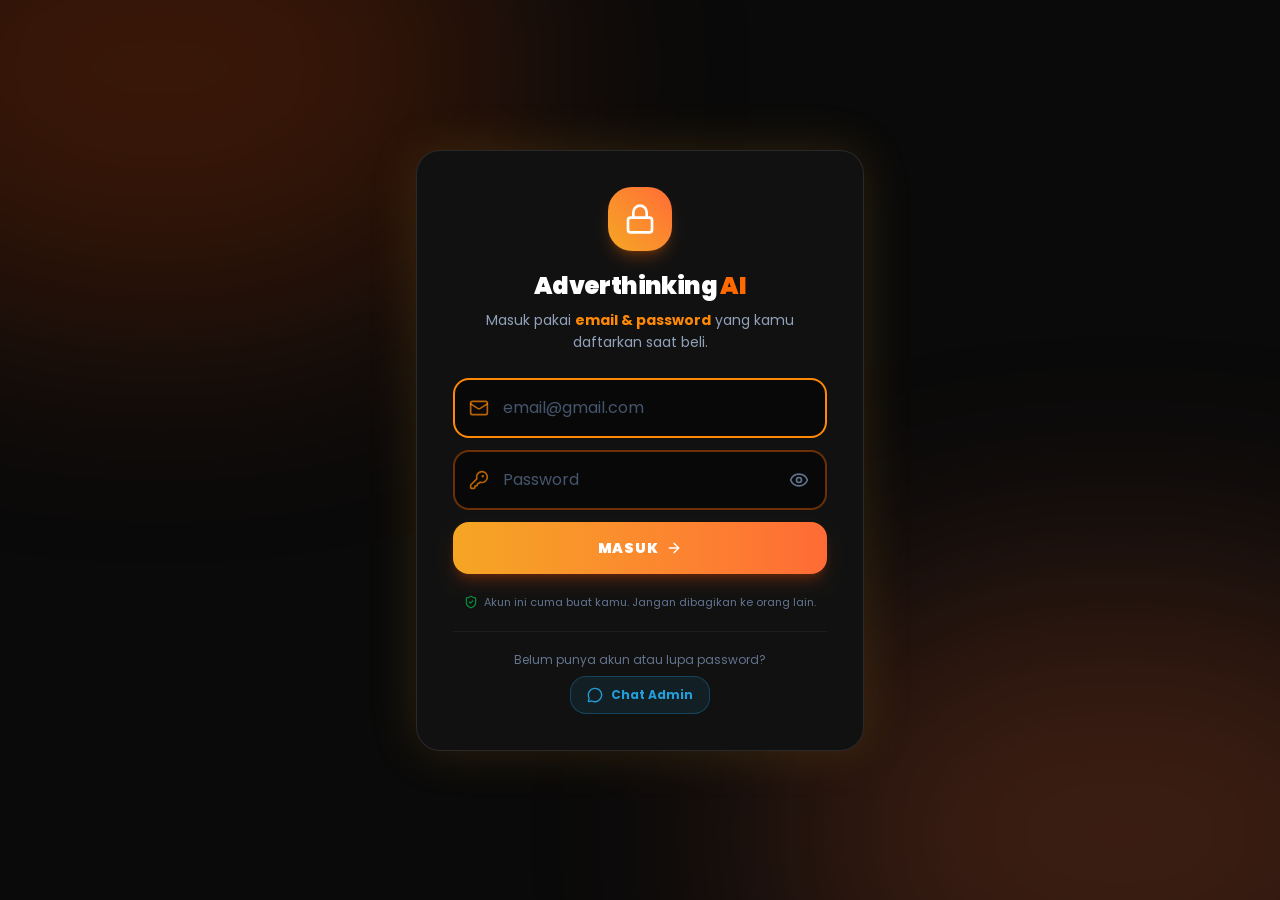
<file: index.html>
<!DOCTYPE html>
<html lang="en">
<head>
    <script>
        // Polyfill to resolve conflicts where libraries (like formdata-polyfill) attempt to assign window.fetch
        try {
            if (typeof window !== 'undefined') {
                // Ensure FormData prototype has keys to prevent formdata-polyfill from executing its assignment block
                if (typeof FormData !== 'undefined') {
                    if (!FormData.prototype.keys) {
                        FormData.prototype.keys = function* () {};
                    }
                    if (!FormData.prototype.values) {
                        FormData.prototype.values = function* () {};
                    }
                    if (!FormData.prototype.entries) {
                        FormData.prototype.entries = function* () {};
                    }
                    if (!FormData.prototype[Symbol.iterator]) {
                        FormData.prototype[Symbol.iterator] = FormData.prototype.entries;
                    }
                }

                // Make fetch descriptor writable on window in environments (like sandbox/iframes) where it has only a getter
                const desc = Object.getOwnPropertyDescriptor(window, 'fetch') || Object.getOwnPropertyDescriptor(Object.getPrototypeOf(window), 'fetch');
                if (desc && (!desc.writable || !desc.set)) {
                    let currentFetch = window.fetch;
                    try {
                        Object.defineProperty(window, 'fetch', {
                            get() { return currentFetch; },
                            set(v) { currentFetch = v; },
                            configurable: true,
                            enumerable: true
                        });
                    } catch (e) {
                        try {
                            Object.defineProperty(Object.getPrototypeOf(window), 'fetch', {
                                get() { return currentFetch; },
                                set(v) { currentFetch = v; },
                                configurable: true,
                                enumerable: true
                            });
                        } catch (err) {
                            console.warn("Could not patch fetch writeability:", err);
                        }
                    }
                }
            }
        } catch (e) {
            console.error("Fetch/FormData polyfill error:", e);
        }
    </script>
    <meta charset="UTF-8">
    <meta name="viewport" content="width=device-width, initial-scale=1.0">
    <title>Adverthinking AI</title>
    <link rel="icon" type="image/png" href="/favicon.png">
    <link rel="apple-touch-icon" href="/favicon.png">
    <link rel="preconnect" href="https://fonts.googleapis.com">
    <link rel="preconnect" href="https://fonts.gstatic.com" crossorigin>
    <link href="https://fonts.googleapis.com/css2?family=Poppins:wght@400;500;600;700;800&display=swap" rel="stylesheet">
    <script>
        // Set tema SEBELUM paint — anti flash salah tema (default dark)
        try {
            if (localStorage.getItem('adv_theme') !== 'light') {
                document.documentElement.classList.add('dark');
            }
        } catch (e) { document.documentElement.classList.add('dark'); }
    </script>
    <style>
        /* Warna dikelola index.css (light/dark via class .dark) — di sini layout dasar saja */
        html, body {
            max-width: 100vw;
            overflow-x: hidden;
            box-sizing: border-box;
        }
        *, *::before, *::after {
            box-sizing: inherit;
        }
    </style>

  <script type="module" crossorigin src="/assets/index-BypR6XCN.js"></script>
  <link rel="stylesheet" crossorigin href="/assets/index-CzZEmkC-.css">
</head>
<body>
    <div id="root"></div>
</body>
</html>
</file>
<file: assets/index-CzZEmkC-.css>
@import"https://fonts.googleapis.com/css2?family=Poppins:wght@400;500;600;700;800&display=swap";/*! tailwindcss v4.2.1 | MIT License | https://tailwindcss.com */@layer properties{@supports (((-webkit-hyphens:none)) and (not (margin-trim:inline))) or ((-moz-orient:inline) and (not (color:rgb(from red r g b)))){*,:before,:after,::backdrop{--tw-translate-x:0;--tw-translate-y:0;--tw-translate-z:0;--tw-rotate-x:initial;--tw-rotate-y:initial;--tw-rotate-z:initial;--tw-skew-x:initial;--tw-skew-y:initial;--tw-space-y-reverse:0;--tw-border-style:solid;--tw-gradient-position:initial;--tw-gradient-from:#0000;--tw-gradient-via:#0000;--tw-gradient-to:#0000;--tw-gradient-stops:initial;--tw-gradient-via-stops:initial;--tw-gradient-from-position:0%;--tw-gradient-via-position:50%;--tw-gradient-to-position:100%;--tw-leading:initial;--tw-font-weight:initial;--tw-tracking:initial;--tw-shadow:0 0 #0000;--tw-shadow-color:initial;--tw-shadow-alpha:100%;--tw-inset-shadow:0 0 #0000;--tw-inset-shadow-color:initial;--tw-inset-shadow-alpha:100%;--tw-ring-color:initial;--tw-ring-shadow:0 0 #0000;--tw-inset-ring-color:initial;--tw-inset-ring-shadow:0 0 #0000;--tw-ring-inset:initial;--tw-ring-offset-width:0px;--tw-ring-offset-color:#fff;--tw-ring-offset-shadow:0 0 #0000;--tw-outline-style:solid;--tw-blur:initial;--tw-brightness:initial;--tw-contrast:initial;--tw-grayscale:initial;--tw-hue-rotate:initial;--tw-invert:initial;--tw-opacity:initial;--tw-saturate:initial;--tw-sepia:initial;--tw-drop-shadow:initial;--tw-drop-shadow-color:initial;--tw-drop-shadow-alpha:100%;--tw-drop-shadow-size:initial;--tw-backdrop-blur:initial;--tw-backdrop-brightness:initial;--tw-backdrop-contrast:initial;--tw-backdrop-grayscale:initial;--tw-backdrop-hue-rotate:initial;--tw-backdrop-invert:initial;--tw-backdrop-opacity:initial;--tw-backdrop-saturate:initial;--tw-backdrop-sepia:initial;--tw-duration:initial;--tw-scale-x:1;--tw-scale-y:1;--tw-scale-z:1}}}@layer theme{:root,:host{--font-sans:"Poppins", ui-sans-serif, system-ui, sans-serif;--font-mono:ui-monospace, SFMono-Regular, Menlo, Monaco, Consolas, "Liberation Mono", "Courier New", monospace;--color-red-400:oklch(70.4% .191 22.216);--color-red-500:oklch(63.7% .237 25.331);--color-red-600:oklch(57.7% .245 27.325);--color-orange-100:oklch(95.4% .038 75.164);--color-orange-200:oklch(90.1% .076 70.697);--color-orange-300:oklch(83.7% .128 66.29);--color-orange-400:oklch(75% .183 55.934);--color-orange-500:oklch(70.5% .213 47.604);--color-orange-600:oklch(64.6% .222 41.116);--color-orange-700:oklch(55.3% .195 38.402);--color-orange-800:oklch(47% .157 37.304);--color-amber-300:oklch(87.9% .169 91.605);--color-amber-400:oklch(82.8% .189 84.429);--color-amber-500:oklch(76.9% .188 70.08);--color-amber-700:oklch(55.5% .163 48.998);--color-green-300:oklch(87.1% .15 154.449);--color-green-400:oklch(79.2% .209 151.711);--color-green-500:oklch(72.3% .219 149.579);--color-green-600:oklch(62.7% .194 149.214);--color-green-700:oklch(52.7% .154 150.069);--color-emerald-400:oklch(76.5% .177 163.223);--color-emerald-500:oklch(69.6% .17 162.48);--color-emerald-600:oklch(59.6% .145 163.225);--color-rose-300:oklch(81% .117 11.638);--color-rose-400:oklch(71.2% .194 13.428);--color-rose-500:oklch(64.5% .246 16.439);--color-rose-700:oklch(51.4% .222 16.935);--color-slate-100:oklch(96.8% .007 247.896);--color-slate-200:oklch(92.9% .013 255.508);--color-slate-300:oklch(86.9% .022 252.894);--color-slate-400:oklch(70.4% .04 256.788);--color-slate-500:oklch(55.4% .046 257.417);--color-slate-600:oklch(44.6% .043 257.281);--color-slate-700:oklch(37.2% .044 257.287);--color-slate-800:oklch(27.9% .041 260.031);--color-slate-900:oklch(20.8% .042 265.755);--color-black:#000;--color-white:#fff;--spacing:.25rem;--container-xs:20rem;--container-sm:24rem;--container-md:28rem;--container-lg:32rem;--container-2xl:42rem;--container-3xl:48rem;--container-7xl:80rem;--text-xs:.75rem;--text-xs--line-height:calc(1 / .75);--text-sm:.875rem;--text-sm--line-height:calc(1.25 / .875);--text-base:1rem;--text-base--line-height: 1.5 ;--text-lg:1.125rem;--text-lg--line-height:calc(1.75 / 1.125);--text-xl:1.25rem;--text-xl--line-height:calc(1.75 / 1.25);--text-2xl:1.5rem;--text-2xl--line-height:calc(2 / 1.5);--text-3xl:1.875rem;--text-3xl--line-height: 1.2 ;--text-4xl:2.25rem;--text-4xl--line-height:calc(2.5 / 2.25);--text-5xl:3rem;--text-5xl--line-height:1;--font-weight-medium:500;--font-weight-semibold:600;--font-weight-bold:700;--font-weight-black:900;--tracking-tighter:-.05em;--tracking-tight:-.025em;--tracking-wide:.025em;--tracking-wider:.05em;--tracking-widest:.1em;--leading-tight:1.25;--leading-snug:1.375;--leading-relaxed:1.625;--radius-md:.375rem;--radius-lg:.5rem;--radius-xl:.75rem;--radius-2xl:1rem;--radius-3xl:1.5rem;--drop-shadow-md:0 3px 3px #0000001f;--animate-spin:spin 1s linear infinite;--animate-ping:ping 1s cubic-bezier(0, 0, .2, 1) infinite;--animate-pulse:pulse 2s cubic-bezier(.4, 0, .6, 1) infinite;--animate-bounce:bounce 1s infinite;--blur-sm:8px;--blur-md:12px;--blur-xl:24px;--blur-3xl:64px;--default-transition-duration:.15s;--default-transition-timing-function:cubic-bezier(.4, 0, .2, 1);--default-font-family:var(--font-sans);--default-mono-font-family:var(--font-mono)}}@layer base{*,:after,:before,::backdrop{box-sizing:border-box;border:0 solid;margin:0;padding:0}::file-selector-button{box-sizing:border-box;border:0 solid;margin:0;padding:0}html,:host{-webkit-text-size-adjust:100%;-moz-tab-size:4;tab-size:4;line-height:1.5;font-family:var(--default-font-family,ui-sans-serif, system-ui, sans-serif, "Apple Color Emoji", "Segoe UI Emoji", "Segoe UI Symbol", "Noto Color Emoji");font-feature-settings:var(--default-font-feature-settings,normal);font-variation-settings:var(--default-font-variation-settings,normal);-webkit-tap-highlight-color:transparent}hr{height:0;color:inherit;border-top-width:1px}abbr:where([title]){-webkit-text-decoration:underline dotted;text-decoration:underline dotted}h1,h2,h3,h4,h5,h6{font-size:inherit;font-weight:inherit}a{color:inherit;-webkit-text-decoration:inherit;text-decoration:inherit}b,strong{font-weight:bolder}code,kbd,samp,pre{font-family:var(--default-mono-font-family,ui-monospace, SFMono-Regular, Menlo, Monaco, Consolas, "Liberation Mono", "Courier New", monospace);font-feature-settings:var(--default-mono-font-feature-settings,normal);font-variation-settings:var(--default-mono-font-variation-settings,normal);font-size:1em}small{font-size:80%}sub,sup{vertical-align:baseline;font-size:75%;line-height:0;position:relative}sub{bottom:-.25em}sup{top:-.5em}table{text-indent:0;border-color:inherit;border-collapse:collapse}:-moz-focusring{outline:auto}progress{vertical-align:baseline}summary{display:list-item}ol,ul,menu{list-style:none}img,svg,video,canvas,audio,iframe,embed,object{vertical-align:middle;display:block}img,video{max-width:100%;height:auto}button,input,select,optgroup,textarea{font:inherit;font-feature-settings:inherit;font-variation-settings:inherit;letter-spacing:inherit;color:inherit;opacity:1;background-color:#0000;border-radius:0}::file-selector-button{font:inherit;font-feature-settings:inherit;font-variation-settings:inherit;letter-spacing:inherit;color:inherit;opacity:1;background-color:#0000;border-radius:0}:where(select:is([multiple],[size])) optgroup{font-weight:bolder}:where(select:is([multiple],[size])) optgroup option{padding-inline-start:20px}::file-selector-button{margin-inline-end:4px}::placeholder{opacity:1}@supports (not ((-webkit-appearance:-apple-pay-button))) or (contain-intrinsic-size:1px){::placeholder{color:currentColor}@supports (color:color-mix(in lab,red,red)){::placeholder{color:color-mix(in oklab,currentcolor 50%,transparent)}}}textarea{resize:vertical}::-webkit-search-decoration{-webkit-appearance:none}::-webkit-date-and-time-value{min-height:1lh;text-align:inherit}::-webkit-datetime-edit{display:inline-flex}::-webkit-datetime-edit-fields-wrapper{padding:0}::-webkit-datetime-edit{padding-block:0}::-webkit-datetime-edit-year-field{padding-block:0}::-webkit-datetime-edit-month-field{padding-block:0}::-webkit-datetime-edit-day-field{padding-block:0}::-webkit-datetime-edit-hour-field{padding-block:0}::-webkit-datetime-edit-minute-field{padding-block:0}::-webkit-datetime-edit-second-field{padding-block:0}::-webkit-datetime-edit-millisecond-field{padding-block:0}::-webkit-datetime-edit-meridiem-field{padding-block:0}::-webkit-calendar-picker-indicator{line-height:1}:-moz-ui-invalid{box-shadow:none}button,input:where([type=button],[type=reset],[type=submit]){-webkit-appearance:button;-moz-appearance:button;appearance:button}::file-selector-button{-webkit-appearance:button;-moz-appearance:button;appearance:button}::-webkit-inner-spin-button{height:auto}::-webkit-outer-spin-button{height:auto}[hidden]:where(:not([hidden=until-found])){display:none!important}:root{color-scheme:light}.dark{color-scheme:dark}html,body{font-family:var(--font-sans);color:var(--color-slate-900);-webkit-font-smoothing:antialiased;-moz-osx-font-smoothing:grayscale;background-color:#f6f5f2}:is(html,body):where(.dark,.dark *){color:#f8fafc;background-color:#0a0a0a}html,body{box-sizing:border-box;max-width:100vw;overflow-x:hidden}*{box-sizing:border-box}::selection{background-color:#fe6e004d}@supports (color:color-mix(in lab,red,red)){::selection{background-color:color-mix(in oklab,var(--color-orange-500) 30%,transparent)}}}@layer components{.scrollbar-hide{-ms-overflow-style:none;scrollbar-width:none}.scrollbar-hide::-webkit-scrollbar{display:none}.custom-scrollbar::-webkit-scrollbar{width:6px}.custom-scrollbar::-webkit-scrollbar-track{background:0 0;margin:24px 0}.custom-scrollbar::-webkit-scrollbar-thumb{background:#f5a6234d;border-radius:10px}.custom-scrollbar::-webkit-scrollbar-thumb:hover{background:#f5a623}.dark-scrollbar{scrollbar-color:#d4d2cc #f6f5f2}.dark-scrollbar::-webkit-scrollbar{width:8px}.dark-scrollbar::-webkit-scrollbar-track{background:#f6f5f2;border-radius:8px}.dark-scrollbar::-webkit-scrollbar-thumb{background:#d4d2cc;border-radius:8px}.dark-scrollbar::-webkit-scrollbar-thumb:hover{background:#bdbab2}.color-dot{-webkit-appearance:none;-moz-appearance:none;appearance:none;cursor:pointer;background:0 0;border:none;width:100%;height:100%;padding:0}.color-dot::-webkit-color-swatch-wrapper{padding:0}.color-dot::-webkit-color-swatch{border:none;border-radius:9999px}.color-dot::-moz-color-swatch{border:none;border-radius:9999px}.dark .dark-scrollbar{scrollbar-color:#2b2b2b #0a0a0a}.dark .dark-scrollbar::-webkit-scrollbar-track{background:#0a0a0a}.dark .dark-scrollbar::-webkit-scrollbar-thumb{background:#2b2b2b}.dark .dark-scrollbar::-webkit-scrollbar-thumb:hover{background:#3a3a3a}}@layer utilities{.pointer-events-none{pointer-events:none}.invisible{visibility:hidden}.visible{visibility:visible}.absolute{position:absolute}.fixed{position:fixed}.relative{position:relative}.sticky{position:sticky}.inset-0{inset:calc(var(--spacing) * 0)}.inset-\[-8px\]{top:-8px;right:-8px;bottom:-8px;left:-8px}.inset-x-0{inset-inline:calc(var(--spacing) * 0)}.inset-y-0{inset-block:calc(var(--spacing) * 0)}.start{inset-inline-start:var(--spacing)}.end{inset-inline-end:var(--spacing)}.top-0{top:calc(var(--spacing) * 0)}.top-1\/2{top:50%}.top-2{top:calc(var(--spacing) * 2)}.top-4{top:calc(var(--spacing) * 4)}.top-12{top:calc(var(--spacing) * 12)}.top-\[-10\%\]{top:-10%}.top-\[-20\%\]{top:-20%}.top-\[40\%\]{top:40%}.top-full{top:100%}.right-0{right:calc(var(--spacing) * 0)}.right-2{right:calc(var(--spacing) * 2)}.right-3{right:calc(var(--spacing) * 3)}.right-4{right:calc(var(--spacing) * 4)}.right-6{right:calc(var(--spacing) * 6)}.right-\[-10\%\]{right:-10%}.right-\[-15\%\]{right:-15%}.right-\[-20\%\]{right:-20%}.bottom-0{bottom:calc(var(--spacing) * 0)}.bottom-20{bottom:calc(var(--spacing) * 20)}.bottom-36{bottom:calc(var(--spacing) * 36)}.bottom-\[-10\%\]{bottom:-10%}.bottom-\[-20\%\]{bottom:-20%}.bottom-\[-24px\]{bottom:-24px}.left-0{left:calc(var(--spacing) * 0)}.left-4{left:calc(var(--spacing) * 4)}.left-\[-10\%\]{left:-10%}.left-\[-15\%\]{left:-15%}.left-\[-20\%\]{left:-20%}.left-\[18px\]{left:18px}.left-\[50\%\]{left:50%}.z-10{z-index:10}.z-20{z-index:20}.z-40{z-index:40}.z-50{z-index:50}.z-\[60\]{z-index:60}.z-\[70\]{z-index:70}.z-\[100\]{z-index:100}.z-\[110\]{z-index:110}.z-\[120\]{z-index:120}.z-\[150\]{z-index:150}.z-\[200\]{z-index:200}.mx-auto{margin-inline:auto}.my-1\.5{margin-block:calc(var(--spacing) * 1.5)}.my-2{margin-block:calc(var(--spacing) * 2)}.-mt-12{margin-top:calc(var(--spacing) * -12)}.-mt-14{margin-top:calc(var(--spacing) * -14)}.mt-0\.5{margin-top:calc(var(--spacing) * .5)}.mt-1{margin-top:calc(var(--spacing) * 1)}.mt-1\.5{margin-top:calc(var(--spacing) * 1.5)}.mt-2{margin-top:calc(var(--spacing) * 2)}.mt-3{margin-top:calc(var(--spacing) * 3)}.mt-4{margin-top:calc(var(--spacing) * 4)}.mt-5{margin-top:calc(var(--spacing) * 5)}.mt-6{margin-top:calc(var(--spacing) * 6)}.mt-auto{margin-top:auto}.-mr-12{margin-right:calc(var(--spacing) * -12)}.-mr-14{margin-right:calc(var(--spacing) * -14)}.mb-1{margin-bottom:calc(var(--spacing) * 1)}.mb-1\.5{margin-bottom:calc(var(--spacing) * 1.5)}.mb-2{margin-bottom:calc(var(--spacing) * 2)}.mb-3{margin-bottom:calc(var(--spacing) * 3)}.mb-4{margin-bottom:calc(var(--spacing) * 4)}.mb-5{margin-bottom:calc(var(--spacing) * 5)}.mb-6{margin-bottom:calc(var(--spacing) * 6)}.mb-8{margin-bottom:calc(var(--spacing) * 8)}.mb-12{margin-bottom:calc(var(--spacing) * 12)}.ml-1{margin-left:calc(var(--spacing) * 1)}.ml-2{margin-left:calc(var(--spacing) * 2)}.ml-auto{margin-left:auto}.box-border{box-sizing:border-box}.block{display:block}.contents{display:contents}.flex{display:flex}.grid{display:grid}.hidden{display:none}.inline{display:inline}.inline-block{display:inline-block}.inline-flex{display:inline-flex}.table{display:table}.aspect-square{aspect-ratio:1}.h-1{height:calc(var(--spacing) * 1)}.h-1\.5{height:calc(var(--spacing) * 1.5)}.h-2{height:calc(var(--spacing) * 2)}.h-3{height:calc(var(--spacing) * 3)}.h-3\.5{height:calc(var(--spacing) * 3.5)}.h-4{height:calc(var(--spacing) * 4)}.h-5{height:calc(var(--spacing) * 5)}.h-6{height:calc(var(--spacing) * 6)}.h-7{height:calc(var(--spacing) * 7)}.h-8{height:calc(var(--spacing) * 8)}.h-9{height:calc(var(--spacing) * 9)}.h-10{height:calc(var(--spacing) * 10)}.h-11{height:calc(var(--spacing) * 11)}.h-12{height:calc(var(--spacing) * 12)}.h-14{height:calc(var(--spacing) * 14)}.h-16{height:calc(var(--spacing) * 16)}.h-24{height:calc(var(--spacing) * 24)}.h-28{height:calc(var(--spacing) * 28)}.h-40{height:calc(var(--spacing) * 40)}.h-\[18px\]{height:18px}.h-\[40\%\]{height:40%}.h-\[50\%\]{height:50%}.h-\[55\%\]{height:55%}.h-\[60\%\]{height:60%}.h-\[80px\]{height:80px}.h-\[100px\]{height:100px}.h-auto{height:auto}.h-full{height:100%}.h-px{height:1px}.h-screen{height:100vh}.max-h-32{max-height:calc(var(--spacing) * 32)}.max-h-48{max-height:calc(var(--spacing) * 48)}.max-h-52{max-height:calc(var(--spacing) * 52)}.max-h-72{max-height:calc(var(--spacing) * 72)}.max-h-80{max-height:calc(var(--spacing) * 80)}.max-h-\[50vh\]{max-height:50vh}.max-h-\[60vh\]{max-height:60vh}.max-h-\[85vh\]{max-height:85vh}.max-h-\[90vh\]{max-height:90vh}.max-h-\[92vh\]{max-height:92vh}.max-h-\[420px\]{max-height:420px}.max-h-none{max-height:none}.min-h-0{min-height:calc(var(--spacing) * 0)}.min-h-\[400px\]{min-height:400px}.w-0{width:calc(var(--spacing) * 0)}.w-1{width:calc(var(--spacing) * 1)}.w-1\.5{width:calc(var(--spacing) * 1.5)}.w-1\/2{width:50%}.w-2{width:calc(var(--spacing) * 2)}.w-3{width:calc(var(--spacing) * 3)}.w-3\.5{width:calc(var(--spacing) * 3.5)}.w-3\/4{width:75%}.w-4{width:calc(var(--spacing) * 4)}.w-5{width:calc(var(--spacing) * 5)}.w-6{width:calc(var(--spacing) * 6)}.w-7{width:calc(var(--spacing) * 7)}.w-8{width:calc(var(--spacing) * 8)}.w-9{width:calc(var(--spacing) * 9)}.w-10{width:calc(var(--spacing) * 10)}.w-11{width:calc(var(--spacing) * 11)}.w-12{width:calc(var(--spacing) * 12)}.w-14{width:calc(var(--spacing) * 14)}.w-16{width:calc(var(--spacing) * 16)}.w-20{width:calc(var(--spacing) * 20)}.w-24{width:calc(var(--spacing) * 24)}.w-28{width:calc(var(--spacing) * 28)}.w-32{width:calc(var(--spacing) * 32)}.w-48{width:calc(var(--spacing) * 48)}.w-64{width:calc(var(--spacing) * 64)}.w-72{width:calc(var(--spacing) * 72)}.w-80{width:calc(var(--spacing) * 80)}.w-\[2px\]{width:2px}.w-\[18px\]{width:18px}.w-\[19rem\]{width:19rem}.w-\[40\%\]{width:40%}.w-\[50\%\]{width:50%}.w-\[55\%\]{width:55%}.w-\[60\%\]{width:60%}.w-full{width:100%}.max-w-2xl{max-width:var(--container-2xl)}.max-w-3xl{max-width:var(--container-3xl)}.max-w-7xl{max-width:var(--container-7xl)}.max-w-\[85\%\]{max-width:85%}.max-w-\[100vw\]{max-width:100vw}.max-w-\[320px\]{max-width:320px}.max-w-\[calc\(100vw-2rem\)\]{max-width:calc(100vw - 2rem)}.max-w-lg{max-width:var(--container-lg)}.max-w-md{max-width:var(--container-md)}.max-w-sm{max-width:var(--container-sm)}.max-w-xs{max-width:var(--container-xs)}.min-w-0{min-width:calc(var(--spacing) * 0)}.flex-1{flex:1}.shrink-0{flex-shrink:0}.-translate-x-full{--tw-translate-x:-100%;translate:var(--tw-translate-x) var(--tw-translate-y)}.translate-x-0{--tw-translate-x:calc(var(--spacing) * 0);translate:var(--tw-translate-x) var(--tw-translate-y)}.-translate-y-1\/2{--tw-translate-y: -50% ;translate:var(--tw-translate-x) var(--tw-translate-y)}.rotate-180{rotate:180deg}.transform{transform:var(--tw-rotate-x,) var(--tw-rotate-y,) var(--tw-rotate-z,) var(--tw-skew-x,) var(--tw-skew-y,)}.animate-bounce{animation:var(--animate-bounce)}.animate-ping{animation:var(--animate-ping)}.animate-pulse{animation:var(--animate-pulse)}.animate-spin{animation:var(--animate-spin)}.cursor-not-allowed{cursor:not-allowed}.cursor-pointer{cursor:pointer}.resize{resize:both}.resize-none{resize:none}.list-decimal{list-style-type:decimal}.list-disc{list-style-type:disc}.appearance-none{-webkit-appearance:none;-moz-appearance:none;appearance:none}.grid-cols-1{grid-template-columns:repeat(1,minmax(0,1fr))}.grid-cols-2{grid-template-columns:repeat(2,minmax(0,1fr))}.grid-cols-3{grid-template-columns:repeat(3,minmax(0,1fr))}.flex-col{flex-direction:column}.flex-row{flex-direction:row}.flex-wrap{flex-wrap:wrap}.items-center{align-items:center}.items-end{align-items:flex-end}.items-start{align-items:flex-start}.justify-around{justify-content:space-around}.justify-between{justify-content:space-between}.justify-center{justify-content:center}.justify-end{justify-content:flex-end}.justify-start{justify-content:flex-start}.gap-1{gap:calc(var(--spacing) * 1)}.gap-1\.5{gap:calc(var(--spacing) * 1.5)}.gap-2{gap:calc(var(--spacing) * 2)}.gap-2\.5{gap:calc(var(--spacing) * 2.5)}.gap-3{gap:calc(var(--spacing) * 3)}.gap-3\.5{gap:calc(var(--spacing) * 3.5)}.gap-4{gap:calc(var(--spacing) * 4)}.gap-5{gap:calc(var(--spacing) * 5)}.gap-8{gap:calc(var(--spacing) * 8)}:where(.space-y-1>:not(:last-child)){--tw-space-y-reverse:0;margin-block-start:calc(calc(var(--spacing) * 1) * var(--tw-space-y-reverse));margin-block-end:calc(calc(var(--spacing) * 1) * calc(1 - var(--tw-space-y-reverse)))}:where(.space-y-2>:not(:last-child)){--tw-space-y-reverse:0;margin-block-start:calc(calc(var(--spacing) * 2) * var(--tw-space-y-reverse));margin-block-end:calc(calc(var(--spacing) * 2) * calc(1 - var(--tw-space-y-reverse)))}:where(.space-y-2\.5>:not(:last-child)){--tw-space-y-reverse:0;margin-block-start:calc(calc(var(--spacing) * 2.5) * var(--tw-space-y-reverse));margin-block-end:calc(calc(var(--spacing) * 2.5) * calc(1 - var(--tw-space-y-reverse)))}:where(.space-y-3>:not(:last-child)){--tw-space-y-reverse:0;margin-block-start:calc(calc(var(--spacing) * 3) * var(--tw-space-y-reverse));margin-block-end:calc(calc(var(--spacing) * 3) * calc(1 - var(--tw-space-y-reverse)))}:where(.space-y-4>:not(:last-child)){--tw-space-y-reverse:0;margin-block-start:calc(calc(var(--spacing) * 4) * var(--tw-space-y-reverse));margin-block-end:calc(calc(var(--spacing) * 4) * calc(1 - var(--tw-space-y-reverse)))}:where(.space-y-5>:not(:last-child)){--tw-space-y-reverse:0;margin-block-start:calc(calc(var(--spacing) * 5) * var(--tw-space-y-reverse));margin-block-end:calc(calc(var(--spacing) * 5) * calc(1 - var(--tw-space-y-reverse)))}:where(.space-y-6>:not(:last-child)){--tw-space-y-reverse:0;margin-block-start:calc(calc(var(--spacing) * 6) * var(--tw-space-y-reverse));margin-block-end:calc(calc(var(--spacing) * 6) * calc(1 - var(--tw-space-y-reverse)))}.truncate{text-overflow:ellipsis;white-space:nowrap;overflow:hidden}.overflow-hidden{overflow:hidden}.overflow-x-hidden{overflow-x:hidden}.overflow-y-auto{overflow-y:auto}.rounded{border-radius:.25rem}.rounded-2xl{border-radius:var(--radius-2xl)}.rounded-3xl{border-radius:var(--radius-3xl)}.rounded-\[1\.2rem\]{border-radius:1.2rem}.rounded-\[1\.5rem\]{border-radius:1.5rem}.rounded-\[1\.8rem\]{border-radius:1.8rem}.rounded-\[2\.5rem\]{border-radius:2.5rem}.rounded-\[2rem\]{border-radius:2rem}.rounded-\[3rem\]{border-radius:3rem}.rounded-full{border-radius:3.40282e38px}.rounded-lg{border-radius:var(--radius-lg)}.rounded-md{border-radius:var(--radius-md)}.rounded-xl{border-radius:var(--radius-xl)}.rounded-br-md{border-bottom-right-radius:var(--radius-md)}.rounded-bl-md{border-bottom-left-radius:var(--radius-md)}.border{border-style:var(--tw-border-style);border-width:1px}.border-2{border-style:var(--tw-border-style);border-width:2px}.border-4{border-style:var(--tw-border-style);border-width:4px}.border-t{border-top-style:var(--tw-border-style);border-top-width:1px}.border-r{border-right-style:var(--tw-border-style);border-right-width:1px}.border-b{border-bottom-style:var(--tw-border-style);border-bottom-width:1px}.border-b-4{border-bottom-style:var(--tw-border-style);border-bottom-width:4px}.border-dashed{--tw-border-style:dashed;border-style:dashed}.border-\[\#9a3412\]{border-color:#9a3412}.border-\[\#25D366\]\/40{border-color:#25d36666}.border-\[\#229ED9\]\/30{border-color:#229ed94d}.border-\[\#F5A623\]{border-color:#f5a623}.border-\[\#F5A623\]\/20{border-color:#f5a62333}.border-\[\#f97316\]{border-color:#f97316}.border-\[\#f97316\]\/25{border-color:#f9731640}.border-\[\#f97316\]\/30{border-color:#f973164d}.border-\[\#f97316\]\/35{border-color:#f9731659}.border-amber-500\/25{border-color:#f99c0040}@supports (color:color-mix(in lab,red,red)){.border-amber-500\/25{border-color:color-mix(in oklab,var(--color-amber-500) 25%,transparent)}}.border-black\/5{border-color:#0000000d}@supports (color:color-mix(in lab,red,red)){.border-black\/5{border-color:color-mix(in oklab,var(--color-black) 5%,transparent)}}.border-black\/10{border-color:#0000001a}@supports (color:color-mix(in lab,red,red)){.border-black\/10{border-color:color-mix(in oklab,var(--color-black) 10%,transparent)}}.border-black\/15{border-color:#00000026}@supports (color:color-mix(in lab,red,red)){.border-black\/15{border-color:color-mix(in oklab,var(--color-black) 15%,transparent)}}.border-black\/20{border-color:#0003}@supports (color:color-mix(in lab,red,red)){.border-black\/20{border-color:color-mix(in oklab,var(--color-black) 20%,transparent)}}.border-black\/\[0\.06\]{border-color:#0000000f}@supports (color:color-mix(in lab,red,red)){.border-black\/\[0\.06\]{border-color:color-mix(in oklab,var(--color-black) 6%,transparent)}}.border-black\/\[0\.08\]{border-color:#00000014}@supports (color:color-mix(in lab,red,red)){.border-black\/\[0\.08\]{border-color:color-mix(in oklab,var(--color-black) 8%,transparent)}}.border-emerald-500\/15{border-color:#00bb7f26}@supports (color:color-mix(in lab,red,red)){.border-emerald-500\/15{border-color:color-mix(in oklab,var(--color-emerald-500) 15%,transparent)}}.border-emerald-500\/20{border-color:#00bb7f33}@supports (color:color-mix(in lab,red,red)){.border-emerald-500\/20{border-color:color-mix(in oklab,var(--color-emerald-500) 20%,transparent)}}.border-emerald-500\/25{border-color:#00bb7f40}@supports (color:color-mix(in lab,red,red)){.border-emerald-500\/25{border-color:color-mix(in oklab,var(--color-emerald-500) 25%,transparent)}}.border-green-500\/20{border-color:#00c75833}@supports (color:color-mix(in lab,red,red)){.border-green-500\/20{border-color:color-mix(in oklab,var(--color-green-500) 20%,transparent)}}.border-green-500\/25{border-color:#00c75840}@supports (color:color-mix(in lab,red,red)){.border-green-500\/25{border-color:color-mix(in oklab,var(--color-green-500) 25%,transparent)}}.border-green-500\/30{border-color:#00c7584d}@supports (color:color-mix(in lab,red,red)){.border-green-500\/30{border-color:color-mix(in oklab,var(--color-green-500) 30%,transparent)}}.border-orange-500\/10{border-color:#fe6e001a}@supports (color:color-mix(in lab,red,red)){.border-orange-500\/10{border-color:color-mix(in oklab,var(--color-orange-500) 10%,transparent)}}.border-orange-500\/20{border-color:#fe6e0033}@supports (color:color-mix(in lab,red,red)){.border-orange-500\/20{border-color:color-mix(in oklab,var(--color-orange-500) 20%,transparent)}}.border-orange-500\/25{border-color:#fe6e0040}@supports (color:color-mix(in lab,red,red)){.border-orange-500\/25{border-color:color-mix(in oklab,var(--color-orange-500) 25%,transparent)}}.border-orange-500\/30{border-color:#fe6e004d}@supports (color:color-mix(in lab,red,red)){.border-orange-500\/30{border-color:color-mix(in oklab,var(--color-orange-500) 30%,transparent)}}.border-orange-500\/40{border-color:#fe6e0066}@supports (color:color-mix(in lab,red,red)){.border-orange-500\/40{border-color:color-mix(in oklab,var(--color-orange-500) 40%,transparent)}}.border-orange-500\/50{border-color:#fe6e0080}@supports (color:color-mix(in lab,red,red)){.border-orange-500\/50{border-color:color-mix(in oklab,var(--color-orange-500) 50%,transparent)}}.border-red-500\/30{border-color:#fb2c364d}@supports (color:color-mix(in lab,red,red)){.border-red-500\/30{border-color:color-mix(in oklab,var(--color-red-500) 30%,transparent)}}.border-red-500\/70{border-color:#fb2c36b3}@supports (color:color-mix(in lab,red,red)){.border-red-500\/70{border-color:color-mix(in oklab,var(--color-red-500) 70%,transparent)}}.border-rose-500\/25{border-color:#ff235740}@supports (color:color-mix(in lab,red,red)){.border-rose-500\/25{border-color:color-mix(in oklab,var(--color-rose-500) 25%,transparent)}}.border-slate-200{border-color:var(--color-slate-200)}.border-transparent{border-color:#0000}.border-white\/5{border-color:#ffffff0d}@supports (color:color-mix(in lab,red,red)){.border-white\/5{border-color:color-mix(in oklab,var(--color-white) 5%,transparent)}}.border-white\/10{border-color:#ffffff1a}@supports (color:color-mix(in lab,red,red)){.border-white\/10{border-color:color-mix(in oklab,var(--color-white) 10%,transparent)}}.border-white\/30{border-color:#ffffff4d}@supports (color:color-mix(in lab,red,red)){.border-white\/30{border-color:color-mix(in oklab,var(--color-white) 30%,transparent)}}.border-t-orange-500{border-top-color:var(--color-orange-500)}.bg-\[\#0A0A0A\]{background-color:#0a0a0a}.bg-\[\#25D366\]\/10{background-color:#25d3661a}.bg-\[\#229ED9\]\/10{background-color:#229ed91a}.bg-\[\#111111\]{background-color:#111}.bg-\[\#F5A623\]{background-color:#f5a623}.bg-\[\#F5A623\]\/10{background-color:#f5a6231a}.bg-\[\#F6F5F2\]{background-color:#f6f5f2}.bg-\[\#F6F5F2\]\/80{background-color:#f6f5f2cc}.bg-\[\#FF6B35\]\/10{background-color:#ff6b351a}.bg-\[\#FF6B35\]\/20{background-color:#ff6b3533}.bg-\[\#f97316\]{background-color:#f97316}.bg-\[\#f97316\]\/10{background-color:#f973161a}.bg-\[\#f97316\]\/15{background-color:#f9731626}.bg-\[\#f97316\]\/70{background-color:#f97316b3}.bg-amber-500\/10{background-color:#f99c001a}@supports (color:color-mix(in lab,red,red)){.bg-amber-500\/10{background-color:color-mix(in oklab,var(--color-amber-500) 10%,transparent)}}.bg-black\/5{background-color:#0000000d}@supports (color:color-mix(in lab,red,red)){.bg-black\/5{background-color:color-mix(in oklab,var(--color-black) 5%,transparent)}}.bg-black\/10{background-color:#0000001a}@supports (color:color-mix(in lab,red,red)){.bg-black\/10{background-color:color-mix(in oklab,var(--color-black) 10%,transparent)}}.bg-black\/15{background-color:#00000026}@supports (color:color-mix(in lab,red,red)){.bg-black\/15{background-color:color-mix(in oklab,var(--color-black) 15%,transparent)}}.bg-black\/20{background-color:#0003}@supports (color:color-mix(in lab,red,red)){.bg-black\/20{background-color:color-mix(in oklab,var(--color-black) 20%,transparent)}}.bg-black\/30{background-color:#0000004d}@supports (color:color-mix(in lab,red,red)){.bg-black\/30{background-color:color-mix(in oklab,var(--color-black) 30%,transparent)}}.bg-black\/40{background-color:#0006}@supports (color:color-mix(in lab,red,red)){.bg-black\/40{background-color:color-mix(in oklab,var(--color-black) 40%,transparent)}}.bg-black\/50{background-color:#00000080}@supports (color:color-mix(in lab,red,red)){.bg-black\/50{background-color:color-mix(in oklab,var(--color-black) 50%,transparent)}}.bg-black\/\[0\.02\]{background-color:#00000005}@supports (color:color-mix(in lab,red,red)){.bg-black\/\[0\.02\]{background-color:color-mix(in oklab,var(--color-black) 2%,transparent)}}.bg-black\/\[0\.03\]{background-color:#00000008}@supports (color:color-mix(in lab,red,red)){.bg-black\/\[0\.03\]{background-color:color-mix(in oklab,var(--color-black) 3%,transparent)}}.bg-black\/\[0\.04\]{background-color:#0000000a}@supports (color:color-mix(in lab,red,red)){.bg-black\/\[0\.04\]{background-color:color-mix(in oklab,var(--color-black) 4%,transparent)}}.bg-black\/\[0\.05\]{background-color:#0000000d}@supports (color:color-mix(in lab,red,red)){.bg-black\/\[0\.05\]{background-color:color-mix(in oklab,var(--color-black) 5%,transparent)}}.bg-black\/\[0\.08\]{background-color:#00000014}@supports (color:color-mix(in lab,red,red)){.bg-black\/\[0\.08\]{background-color:color-mix(in oklab,var(--color-black) 8%,transparent)}}.bg-emerald-500{background-color:var(--color-emerald-500)}.bg-emerald-500\/5{background-color:#00bb7f0d}@supports (color:color-mix(in lab,red,red)){.bg-emerald-500\/5{background-color:color-mix(in oklab,var(--color-emerald-500) 5%,transparent)}}.bg-emerald-500\/10{background-color:#00bb7f1a}@supports (color:color-mix(in lab,red,red)){.bg-emerald-500\/10{background-color:color-mix(in oklab,var(--color-emerald-500) 10%,transparent)}}.bg-emerald-500\/15{background-color:#00bb7f26}@supports (color:color-mix(in lab,red,red)){.bg-emerald-500\/15{background-color:color-mix(in oklab,var(--color-emerald-500) 15%,transparent)}}.bg-emerald-500\/\[0\.06\]{background-color:#00bb7f0f}@supports (color:color-mix(in lab,red,red)){.bg-emerald-500\/\[0\.06\]{background-color:color-mix(in oklab,var(--color-emerald-500) 6%,transparent)}}.bg-green-400{background-color:var(--color-green-400)}.bg-green-500{background-color:var(--color-green-500)}.bg-green-500\/5{background-color:#00c7580d}@supports (color:color-mix(in lab,red,red)){.bg-green-500\/5{background-color:color-mix(in oklab,var(--color-green-500) 5%,transparent)}}.bg-green-500\/10{background-color:#00c7581a}@supports (color:color-mix(in lab,red,red)){.bg-green-500\/10{background-color:color-mix(in oklab,var(--color-green-500) 10%,transparent)}}.bg-orange-500{background-color:var(--color-orange-500)}.bg-orange-500\/5{background-color:#fe6e000d}@supports (color:color-mix(in lab,red,red)){.bg-orange-500\/5{background-color:color-mix(in oklab,var(--color-orange-500) 5%,transparent)}}.bg-orange-500\/10{background-color:#fe6e001a}@supports (color:color-mix(in lab,red,red)){.bg-orange-500\/10{background-color:color-mix(in oklab,var(--color-orange-500) 10%,transparent)}}.bg-orange-500\/20{background-color:#fe6e0033}@supports (color:color-mix(in lab,red,red)){.bg-orange-500\/20{background-color:color-mix(in oklab,var(--color-orange-500) 20%,transparent)}}.bg-orange-600\/10{background-color:#f051001a}@supports (color:color-mix(in lab,red,red)){.bg-orange-600\/10{background-color:color-mix(in oklab,var(--color-orange-600) 10%,transparent)}}.bg-orange-600\/20{background-color:#f0510033}@supports (color:color-mix(in lab,red,red)){.bg-orange-600\/20{background-color:color-mix(in oklab,var(--color-orange-600) 20%,transparent)}}.bg-red-500\/10{background-color:#fb2c361a}@supports (color:color-mix(in lab,red,red)){.bg-red-500\/10{background-color:color-mix(in oklab,var(--color-red-500) 10%,transparent)}}.bg-rose-500\/10{background-color:#ff23571a}@supports (color:color-mix(in lab,red,red)){.bg-rose-500\/10{background-color:color-mix(in oklab,var(--color-rose-500) 10%,transparent)}}.bg-slate-100{background-color:var(--color-slate-100)}.bg-white{background-color:var(--color-white)}.bg-white\/20{background-color:#fff3}@supports (color:color-mix(in lab,red,red)){.bg-white\/20{background-color:color-mix(in oklab,var(--color-white) 20%,transparent)}}.bg-white\/95{background-color:#fffffff2}@supports (color:color-mix(in lab,red,red)){.bg-white\/95{background-color:color-mix(in oklab,var(--color-white) 95%,transparent)}}.bg-gradient-to-b{--tw-gradient-position:to bottom in oklab;background-image:linear-gradient(var(--tw-gradient-stops))}.bg-gradient-to-br{--tw-gradient-position:to bottom right in oklab;background-image:linear-gradient(var(--tw-gradient-stops))}.bg-gradient-to-r{--tw-gradient-position:to right in oklab;background-image:linear-gradient(var(--tw-gradient-stops))}.bg-gradient-to-t{--tw-gradient-position:to top in oklab;background-image:linear-gradient(var(--tw-gradient-stops))}.bg-gradient-to-tr{--tw-gradient-position:to top right in oklab;background-image:linear-gradient(var(--tw-gradient-stops))}.bg-\[radial-gradient\(circle_at_top_right\,rgba\(255\,255\,255\,0\.7\)\,transparent_55\%\)\]{background-image:radial-gradient(circle at 100% 0,#ffffffb3,#0000 55%)}.from-\[\#F5A623\]{--tw-gradient-from:#f5a623;--tw-gradient-stops:var(--tw-gradient-via-stops,var(--tw-gradient-position), var(--tw-gradient-from) var(--tw-gradient-from-position), var(--tw-gradient-to) var(--tw-gradient-to-position))}.from-\[\#f97316\]{--tw-gradient-from:#f97316;--tw-gradient-stops:var(--tw-gradient-via-stops,var(--tw-gradient-position), var(--tw-gradient-from) var(--tw-gradient-from-position), var(--tw-gradient-to) var(--tw-gradient-to-position))}.from-\[\#f97316\]\/50{--tw-gradient-from:oklab(70.4871% .125896 .137895/.5);--tw-gradient-stops:var(--tw-gradient-via-stops,var(--tw-gradient-position), var(--tw-gradient-from) var(--tw-gradient-from-position), var(--tw-gradient-to) var(--tw-gradient-to-position))}.from-black\/75{--tw-gradient-from:#000000bf}@supports (color:color-mix(in lab,red,red)){.from-black\/75{--tw-gradient-from:color-mix(in oklab, var(--color-black) 75%, transparent)}}.from-black\/75{--tw-gradient-stops:var(--tw-gradient-via-stops,var(--tw-gradient-position), var(--tw-gradient-from) var(--tw-gradient-from-position), var(--tw-gradient-to) var(--tw-gradient-to-position))}.from-green-500\/15{--tw-gradient-from:#00c75826}@supports (color:color-mix(in lab,red,red)){.from-green-500\/15{--tw-gradient-from:color-mix(in oklab, var(--color-green-500) 15%, transparent)}}.from-green-500\/15{--tw-gradient-stops:var(--tw-gradient-via-stops,var(--tw-gradient-position), var(--tw-gradient-from) var(--tw-gradient-from-position), var(--tw-gradient-to) var(--tw-gradient-to-position))}.from-orange-100\/10{--tw-gradient-from:#ffedd51a}@supports (color:color-mix(in lab,red,red)){.from-orange-100\/10{--tw-gradient-from:color-mix(in oklab, var(--color-orange-100) 10%, transparent)}}.from-orange-100\/10{--tw-gradient-stops:var(--tw-gradient-via-stops,var(--tw-gradient-position), var(--tw-gradient-from) var(--tw-gradient-from-position), var(--tw-gradient-to) var(--tw-gradient-to-position))}.from-orange-400{--tw-gradient-from:var(--color-orange-400);--tw-gradient-stops:var(--tw-gradient-via-stops,var(--tw-gradient-position), var(--tw-gradient-from) var(--tw-gradient-from-position), var(--tw-gradient-to) var(--tw-gradient-to-position))}.from-orange-500\/15{--tw-gradient-from:#fe6e0026}@supports (color:color-mix(in lab,red,red)){.from-orange-500\/15{--tw-gradient-from:color-mix(in oklab, var(--color-orange-500) 15%, transparent)}}.from-orange-500\/15{--tw-gradient-stops:var(--tw-gradient-via-stops,var(--tw-gradient-position), var(--tw-gradient-from) var(--tw-gradient-from-position), var(--tw-gradient-to) var(--tw-gradient-to-position))}.from-orange-600{--tw-gradient-from:var(--color-orange-600);--tw-gradient-stops:var(--tw-gradient-via-stops,var(--tw-gradient-position), var(--tw-gradient-from) var(--tw-gradient-from-position), var(--tw-gradient-to) var(--tw-gradient-to-position))}.from-white{--tw-gradient-from:var(--color-white);--tw-gradient-stops:var(--tw-gradient-via-stops,var(--tw-gradient-position), var(--tw-gradient-from) var(--tw-gradient-from-position), var(--tw-gradient-to) var(--tw-gradient-to-position))}.via-orange-600{--tw-gradient-via:var(--color-orange-600);--tw-gradient-via-stops:var(--tw-gradient-position), var(--tw-gradient-from) var(--tw-gradient-from-position), var(--tw-gradient-via) var(--tw-gradient-via-position), var(--tw-gradient-to) var(--tw-gradient-to-position);--tw-gradient-stops:var(--tw-gradient-via-stops)}.to-\[\#F6F5F2\]{--tw-gradient-to:#f6f5f2;--tw-gradient-stops:var(--tw-gradient-via-stops,var(--tw-gradient-position), var(--tw-gradient-from) var(--tw-gradient-from-position), var(--tw-gradient-to) var(--tw-gradient-to-position))}.to-\[\#FF6B35\]{--tw-gradient-to:#ff6b35;--tw-gradient-stops:var(--tw-gradient-via-stops,var(--tw-gradient-position), var(--tw-gradient-from) var(--tw-gradient-from-position), var(--tw-gradient-to) var(--tw-gradient-to-position))}.to-\[\#ea580c\]{--tw-gradient-to:#ea580c;--tw-gradient-stops:var(--tw-gradient-via-stops,var(--tw-gradient-position), var(--tw-gradient-from) var(--tw-gradient-from-position), var(--tw-gradient-to) var(--tw-gradient-to-position))}.to-\[\#f97316\]\/10{--tw-gradient-to:oklab(70.4871% .125896 .137895/.1);--tw-gradient-stops:var(--tw-gradient-via-stops,var(--tw-gradient-position), var(--tw-gradient-from) var(--tw-gradient-from-position), var(--tw-gradient-to) var(--tw-gradient-to-position))}.to-emerald-600\/5{--tw-gradient-to:#0097670d}@supports (color:color-mix(in lab,red,red)){.to-emerald-600\/5{--tw-gradient-to:color-mix(in oklab, var(--color-emerald-600) 5%, transparent)}}.to-emerald-600\/5{--tw-gradient-stops:var(--tw-gradient-via-stops,var(--tw-gradient-position), var(--tw-gradient-from) var(--tw-gradient-from-position), var(--tw-gradient-to) var(--tw-gradient-to-position))}.to-orange-400{--tw-gradient-to:var(--color-orange-400);--tw-gradient-stops:var(--tw-gradient-via-stops,var(--tw-gradient-position), var(--tw-gradient-from) var(--tw-gradient-from-position), var(--tw-gradient-to) var(--tw-gradient-to-position))}.to-orange-800{--tw-gradient-to:var(--color-orange-800);--tw-gradient-stops:var(--tw-gradient-via-stops,var(--tw-gradient-position), var(--tw-gradient-from) var(--tw-gradient-from-position), var(--tw-gradient-to) var(--tw-gradient-to-position))}.to-transparent{--tw-gradient-to:transparent;--tw-gradient-stops:var(--tw-gradient-via-stops,var(--tw-gradient-position), var(--tw-gradient-from) var(--tw-gradient-from-position), var(--tw-gradient-to) var(--tw-gradient-to-position))}.bg-clip-text{-webkit-background-clip:text;background-clip:text}.fill-white{fill:var(--color-white)}.object-contain{object-fit:contain}.object-cover{object-fit:cover}.p-1{padding:calc(var(--spacing) * 1)}.p-1\.5{padding:calc(var(--spacing) * 1.5)}.p-2{padding:calc(var(--spacing) * 2)}.p-2\.5{padding:calc(var(--spacing) * 2.5)}.p-3{padding:calc(var(--spacing) * 3)}.p-3\.5{padding:calc(var(--spacing) * 3.5)}.p-4{padding:calc(var(--spacing) * 4)}.p-5{padding:calc(var(--spacing) * 5)}.p-6{padding:calc(var(--spacing) * 6)}.p-7{padding:calc(var(--spacing) * 7)}.px-1{padding-inline:calc(var(--spacing) * 1)}.px-1\.5{padding-inline:calc(var(--spacing) * 1.5)}.px-2{padding-inline:calc(var(--spacing) * 2)}.px-2\.5{padding-inline:calc(var(--spacing) * 2.5)}.px-3{padding-inline:calc(var(--spacing) * 3)}.px-3\.5{padding-inline:calc(var(--spacing) * 3.5)}.px-4{padding-inline:calc(var(--spacing) * 4)}.px-5{padding-inline:calc(var(--spacing) * 5)}.px-6{padding-inline:calc(var(--spacing) * 6)}.px-8{padding-inline:calc(var(--spacing) * 8)}.px-12{padding-inline:calc(var(--spacing) * 12)}.py-0\.5{padding-block:calc(var(--spacing) * .5)}.py-1{padding-block:calc(var(--spacing) * 1)}.py-1\.5{padding-block:calc(var(--spacing) * 1.5)}.py-2{padding-block:calc(var(--spacing) * 2)}.py-2\.5{padding-block:calc(var(--spacing) * 2.5)}.py-3{padding-block:calc(var(--spacing) * 3)}.py-3\.5{padding-block:calc(var(--spacing) * 3.5)}.py-4{padding-block:calc(var(--spacing) * 4)}.py-5{padding-block:calc(var(--spacing) * 5)}.py-16{padding-block:calc(var(--spacing) * 16)}.py-20{padding-block:calc(var(--spacing) * 20)}.pt-1{padding-top:calc(var(--spacing) * 1)}.pt-2{padding-top:calc(var(--spacing) * 2)}.pt-4{padding-top:calc(var(--spacing) * 4)}.pt-5{padding-top:calc(var(--spacing) * 5)}.pt-6{padding-top:calc(var(--spacing) * 6)}.pr-1{padding-right:calc(var(--spacing) * 1)}.pr-4{padding-right:calc(var(--spacing) * 4)}.pr-12{padding-right:calc(var(--spacing) * 12)}.pb-1{padding-bottom:calc(var(--spacing) * 1)}.pb-1\.5{padding-bottom:calc(var(--spacing) * 1.5)}.pb-2{padding-bottom:calc(var(--spacing) * 2)}.pb-3{padding-bottom:calc(var(--spacing) * 3)}.pb-4{padding-bottom:calc(var(--spacing) * 4)}.pb-20{padding-bottom:calc(var(--spacing) * 20)}.pl-0\.5{padding-left:calc(var(--spacing) * .5)}.pl-3\.5{padding-left:calc(var(--spacing) * 3.5)}.pl-5{padding-left:calc(var(--spacing) * 5)}.pl-10{padding-left:calc(var(--spacing) * 10)}.pl-12{padding-left:calc(var(--spacing) * 12)}.text-center{text-align:center}.text-left{text-align:left}.font-mono{font-family:var(--font-mono)}.text-2xl{font-size:var(--text-2xl);line-height:var(--tw-leading,var(--text-2xl--line-height))}.text-3xl{font-size:var(--text-3xl);line-height:var(--tw-leading,var(--text-3xl--line-height))}.text-4xl{font-size:var(--text-4xl);line-height:var(--tw-leading,var(--text-4xl--line-height))}.text-base{font-size:var(--text-base);line-height:var(--tw-leading,var(--text-base--line-height))}.text-lg{font-size:var(--text-lg);line-height:var(--tw-leading,var(--text-lg--line-height))}.text-sm{font-size:var(--text-sm);line-height:var(--tw-leading,var(--text-sm--line-height))}.text-xl{font-size:var(--text-xl);line-height:var(--tw-leading,var(--text-xl--line-height))}.text-xs{font-size:var(--text-xs);line-height:var(--tw-leading,var(--text-xs--line-height))}.text-\[1\.5rem\]{font-size:1.5rem}.text-\[8px\]{font-size:8px}.text-\[9\.5px\]{font-size:9.5px}.text-\[9px\]{font-size:9px}.text-\[10\.5px\]{font-size:10.5px}.text-\[10px\]{font-size:10px}.text-\[11px\]{font-size:11px}.text-\[12px\]{font-size:12px}.text-\[13px\]{font-size:13px}.text-\[14px\]{font-size:14px}.text-\[15px\]{font-size:15px}.leading-\[1\.1\]{--tw-leading:1.1;line-height:1.1}.leading-none{--tw-leading:1;line-height:1}.leading-relaxed{--tw-leading:var(--leading-relaxed);line-height:var(--leading-relaxed)}.leading-snug{--tw-leading:var(--leading-snug);line-height:var(--leading-snug)}.leading-tight{--tw-leading:var(--leading-tight);line-height:var(--leading-tight)}.font-black{--tw-font-weight:var(--font-weight-black);font-weight:var(--font-weight-black)}.font-bold{--tw-font-weight:var(--font-weight-bold);font-weight:var(--font-weight-bold)}.font-medium{--tw-font-weight:var(--font-weight-medium);font-weight:var(--font-weight-medium)}.font-semibold{--tw-font-weight:var(--font-weight-semibold);font-weight:var(--font-weight-semibold)}.tracking-\[0\.2em\]{--tw-tracking:.2em;letter-spacing:.2em}.tracking-\[0\.3em\]{--tw-tracking:.3em;letter-spacing:.3em}.tracking-\[0\.15em\]{--tw-tracking:.15em;letter-spacing:.15em}.tracking-\[0\.25em\]{--tw-tracking:.25em;letter-spacing:.25em}.tracking-tight{--tw-tracking:var(--tracking-tight);letter-spacing:var(--tracking-tight)}.tracking-tighter{--tw-tracking:var(--tracking-tighter);letter-spacing:var(--tracking-tighter)}.tracking-wide{--tw-tracking:var(--tracking-wide);letter-spacing:var(--tracking-wide)}.tracking-wider{--tw-tracking:var(--tracking-wider);letter-spacing:var(--tracking-wider)}.tracking-widest{--tw-tracking:var(--tracking-widest);letter-spacing:var(--tracking-widest)}.break-words{overflow-wrap:break-word}.whitespace-nowrap{white-space:nowrap}.whitespace-pre-wrap{white-space:pre-wrap}.text-\[\#128C7E\]{color:#128c7e}.text-\[\#229ED9\]{color:#229ed9}.text-\[\#F5A623\]{color:#f5a623}.text-\[\#f97316\]{color:#f97316}.text-\[\#f97316\]\/40{color:#f9731666}.text-\[\#f97316\]\/50{color:#f9731680}.text-amber-400\/90{color:#fcbb00e6}@supports (color:color-mix(in lab,red,red)){.text-amber-400\/90{color:color-mix(in oklab,var(--color-amber-400) 90%,transparent)}}.text-amber-500{color:var(--color-amber-500)}.text-amber-700{color:var(--color-amber-700)}.text-emerald-500{color:var(--color-emerald-500)}.text-emerald-600{color:var(--color-emerald-600)}.text-green-500\/70{color:#00c758b3}@supports (color:color-mix(in lab,red,red)){.text-green-500\/70{color:color-mix(in oklab,var(--color-green-500) 70%,transparent)}}.text-green-600{color:var(--color-green-600)}.text-green-700{color:var(--color-green-700)}.text-orange-400{color:var(--color-orange-400)}.text-orange-400\/70{color:#ff8b1ab3}@supports (color:color-mix(in lab,red,red)){.text-orange-400\/70{color:color-mix(in oklab,var(--color-orange-400) 70%,transparent)}}.text-orange-400\/80{color:#ff8b1acc}@supports (color:color-mix(in lab,red,red)){.text-orange-400\/80{color:color-mix(in oklab,var(--color-orange-400) 80%,transparent)}}.text-orange-500{color:var(--color-orange-500)}.text-orange-600{color:var(--color-orange-600)}.text-orange-700{color:var(--color-orange-700)}.text-red-400{color:var(--color-red-400)}.text-red-500{color:var(--color-red-500)}.text-red-600{color:var(--color-red-600)}.text-rose-400{color:var(--color-rose-400)}.text-rose-500{color:var(--color-rose-500)}.text-rose-700{color:var(--color-rose-700)}.text-slate-400{color:var(--color-slate-400)}.text-slate-500{color:var(--color-slate-500)}.text-slate-600{color:var(--color-slate-600)}.text-slate-700{color:var(--color-slate-700)}.text-slate-800{color:var(--color-slate-800)}.text-slate-900{color:var(--color-slate-900)}.text-transparent{color:#0000}.text-white{color:var(--color-white)}.text-white\/80{color:#fffc}@supports (color:color-mix(in lab,red,red)){.text-white\/80{color:color-mix(in oklab,var(--color-white) 80%,transparent)}}.text-white\/90{color:#ffffffe6}@supports (color:color-mix(in lab,red,red)){.text-white\/90{color:color-mix(in oklab,var(--color-white) 90%,transparent)}}.uppercase{text-transform:uppercase}.italic{font-style:italic}.line-through{text-decoration-line:line-through}.underline{text-decoration-line:underline}.placeholder-slate-400::placeholder{color:var(--color-slate-400)}.placeholder-slate-600::placeholder{color:var(--color-slate-600)}.opacity-0{opacity:0}.opacity-40{opacity:.4}.opacity-75{opacity:.75}.opacity-90{opacity:.9}.mix-blend-overlay{mix-blend-mode:overlay}.shadow{--tw-shadow:0 1px 3px 0 var(--tw-shadow-color,#0000001a), 0 1px 2px -1px var(--tw-shadow-color,#0000001a);box-shadow:var(--tw-inset-shadow),var(--tw-inset-ring-shadow),var(--tw-ring-offset-shadow),var(--tw-ring-shadow),var(--tw-shadow)}.shadow-2xl{--tw-shadow:0 25px 50px -12px var(--tw-shadow-color,#00000040);box-shadow:var(--tw-inset-shadow),var(--tw-inset-ring-shadow),var(--tw-ring-offset-shadow),var(--tw-ring-shadow),var(--tw-shadow)}.shadow-\[0_0_8px_rgba\(245\,166\,35\,0\.8\)\]{--tw-shadow:0 0 8px var(--tw-shadow-color,#f5a623cc);box-shadow:var(--tw-inset-shadow),var(--tw-inset-ring-shadow),var(--tw-ring-offset-shadow),var(--tw-ring-shadow),var(--tw-shadow)}.shadow-\[0_0_12px_rgba\(249\,115\,22\,0\.25\)\]{--tw-shadow:0 0 12px var(--tw-shadow-color,#f9731640);box-shadow:var(--tw-inset-shadow),var(--tw-inset-ring-shadow),var(--tw-ring-offset-shadow),var(--tw-ring-shadow),var(--tw-shadow)}.shadow-\[0_0_15px_rgba\(245\,166\,35\,0\.2\)\]{--tw-shadow:0 0 15px var(--tw-shadow-color,#f5a62333);box-shadow:var(--tw-inset-shadow),var(--tw-inset-ring-shadow),var(--tw-ring-offset-shadow),var(--tw-ring-shadow),var(--tw-shadow)}.shadow-\[0_0_50px_rgba\(245\,166\,35\,0\.3\)\]{--tw-shadow:0 0 50px var(--tw-shadow-color,#f5a6234d);box-shadow:var(--tw-inset-shadow),var(--tw-inset-ring-shadow),var(--tw-ring-offset-shadow),var(--tw-ring-shadow),var(--tw-shadow)}.shadow-\[0_0_50px_rgba\(245\,166\,35\,0\.15\)\]{--tw-shadow:0 0 50px var(--tw-shadow-color,#f5a62326);box-shadow:var(--tw-inset-shadow),var(--tw-inset-ring-shadow),var(--tw-ring-offset-shadow),var(--tw-ring-shadow),var(--tw-shadow)}.shadow-inner{--tw-shadow:inset 0 2px 4px 0 var(--tw-shadow-color,#0000000d);box-shadow:var(--tw-inset-shadow),var(--tw-inset-ring-shadow),var(--tw-ring-offset-shadow),var(--tw-ring-shadow),var(--tw-shadow)}.shadow-lg{--tw-shadow:0 10px 15px -3px var(--tw-shadow-color,#0000001a), 0 4px 6px -4px var(--tw-shadow-color,#0000001a);box-shadow:var(--tw-inset-shadow),var(--tw-inset-ring-shadow),var(--tw-ring-offset-shadow),var(--tw-ring-shadow),var(--tw-shadow)}.shadow-md{--tw-shadow:0 4px 6px -1px var(--tw-shadow-color,#0000001a), 0 2px 4px -2px var(--tw-shadow-color,#0000001a);box-shadow:var(--tw-inset-shadow),var(--tw-inset-ring-shadow),var(--tw-ring-offset-shadow),var(--tw-ring-shadow),var(--tw-shadow)}.shadow-xl{--tw-shadow:0 20px 25px -5px var(--tw-shadow-color,#0000001a), 0 8px 10px -6px var(--tw-shadow-color,#0000001a);box-shadow:var(--tw-inset-shadow),var(--tw-inset-ring-shadow),var(--tw-ring-offset-shadow),var(--tw-ring-shadow),var(--tw-shadow)}.ring{--tw-ring-shadow:var(--tw-ring-inset,) 0 0 0 calc(1px + var(--tw-ring-offset-width)) var(--tw-ring-color,currentcolor);box-shadow:var(--tw-inset-shadow),var(--tw-inset-ring-shadow),var(--tw-ring-offset-shadow),var(--tw-ring-shadow),var(--tw-shadow)}.shadow-orange-500\/5{--tw-shadow-color:#fe6e000d}@supports (color:color-mix(in lab,red,red)){.shadow-orange-500\/5{--tw-shadow-color:color-mix(in oklab, color-mix(in oklab, var(--color-orange-500) 5%, transparent) var(--tw-shadow-alpha), transparent)}}.shadow-orange-500\/20{--tw-shadow-color:#fe6e0033}@supports (color:color-mix(in lab,red,red)){.shadow-orange-500\/20{--tw-shadow-color:color-mix(in oklab, color-mix(in oklab, var(--color-orange-500) 20%, transparent) var(--tw-shadow-alpha), transparent)}}.shadow-orange-500\/25{--tw-shadow-color:#fe6e0040}@supports (color:color-mix(in lab,red,red)){.shadow-orange-500\/25{--tw-shadow-color:color-mix(in oklab, color-mix(in oklab, var(--color-orange-500) 25%, transparent) var(--tw-shadow-alpha), transparent)}}.shadow-orange-500\/40{--tw-shadow-color:#fe6e0066}@supports (color:color-mix(in lab,red,red)){.shadow-orange-500\/40{--tw-shadow-color:color-mix(in oklab, color-mix(in oklab, var(--color-orange-500) 40%, transparent) var(--tw-shadow-alpha), transparent)}}.shadow-orange-600\/15{--tw-shadow-color:#f0510026}@supports (color:color-mix(in lab,red,red)){.shadow-orange-600\/15{--tw-shadow-color:color-mix(in oklab, color-mix(in oklab, var(--color-orange-600) 15%, transparent) var(--tw-shadow-alpha), transparent)}}.shadow-orange-600\/20{--tw-shadow-color:#f0510033}@supports (color:color-mix(in lab,red,red)){.shadow-orange-600\/20{--tw-shadow-color:color-mix(in oklab, color-mix(in oklab, var(--color-orange-600) 20%, transparent) var(--tw-shadow-alpha), transparent)}}.shadow-orange-600\/25{--tw-shadow-color:#f0510040}@supports (color:color-mix(in lab,red,red)){.shadow-orange-600\/25{--tw-shadow-color:color-mix(in oklab, color-mix(in oklab, var(--color-orange-600) 25%, transparent) var(--tw-shadow-alpha), transparent)}}.shadow-orange-600\/30{--tw-shadow-color:#f051004d}@supports (color:color-mix(in lab,red,red)){.shadow-orange-600\/30{--tw-shadow-color:color-mix(in oklab, color-mix(in oklab, var(--color-orange-600) 30%, transparent) var(--tw-shadow-alpha), transparent)}}.outline{outline-style:var(--tw-outline-style);outline-width:1px}.blur-3xl{--tw-blur:blur(var(--blur-3xl));filter:var(--tw-blur,) var(--tw-brightness,) var(--tw-contrast,) var(--tw-grayscale,) var(--tw-hue-rotate,) var(--tw-invert,) var(--tw-saturate,) var(--tw-sepia,) var(--tw-drop-shadow,)}.blur-\[80px\]{--tw-blur:blur(80px);filter:var(--tw-blur,) var(--tw-brightness,) var(--tw-contrast,) var(--tw-grayscale,) var(--tw-hue-rotate,) var(--tw-invert,) var(--tw-saturate,) var(--tw-sepia,) var(--tw-drop-shadow,)}.blur-\[120px\]{--tw-blur:blur(120px);filter:var(--tw-blur,) var(--tw-brightness,) var(--tw-contrast,) var(--tw-grayscale,) var(--tw-hue-rotate,) var(--tw-invert,) var(--tw-saturate,) var(--tw-sepia,) var(--tw-drop-shadow,)}.drop-shadow-md{--tw-drop-shadow-size:drop-shadow(0 3px 3px var(--tw-drop-shadow-color,#0000001f));--tw-drop-shadow:drop-shadow(var(--drop-shadow-md));filter:var(--tw-blur,) var(--tw-brightness,) var(--tw-contrast,) var(--tw-grayscale,) var(--tw-hue-rotate,) var(--tw-invert,) var(--tw-saturate,) var(--tw-sepia,) var(--tw-drop-shadow,)}.filter{filter:var(--tw-blur,) var(--tw-brightness,) var(--tw-contrast,) var(--tw-grayscale,) var(--tw-hue-rotate,) var(--tw-invert,) var(--tw-saturate,) var(--tw-sepia,) var(--tw-drop-shadow,)}.backdrop-blur-\[12px\]{--tw-backdrop-blur:blur(12px);-webkit-backdrop-filter:var(--tw-backdrop-blur,) var(--tw-backdrop-brightness,) var(--tw-backdrop-contrast,) var(--tw-backdrop-grayscale,) var(--tw-backdrop-hue-rotate,) var(--tw-backdrop-invert,) var(--tw-backdrop-opacity,) var(--tw-backdrop-saturate,) var(--tw-backdrop-sepia,);backdrop-filter:var(--tw-backdrop-blur,) var(--tw-backdrop-brightness,) var(--tw-backdrop-contrast,) var(--tw-backdrop-grayscale,) var(--tw-backdrop-hue-rotate,) var(--tw-backdrop-invert,) var(--tw-backdrop-opacity,) var(--tw-backdrop-saturate,) var(--tw-backdrop-sepia,)}.backdrop-blur-md{--tw-backdrop-blur:blur(var(--blur-md));-webkit-backdrop-filter:var(--tw-backdrop-blur,) var(--tw-backdrop-brightness,) var(--tw-backdrop-contrast,) var(--tw-backdrop-grayscale,) var(--tw-backdrop-hue-rotate,) var(--tw-backdrop-invert,) var(--tw-backdrop-opacity,) var(--tw-backdrop-saturate,) var(--tw-backdrop-sepia,);backdrop-filter:var(--tw-backdrop-blur,) var(--tw-backdrop-brightness,) var(--tw-backdrop-contrast,) var(--tw-backdrop-grayscale,) var(--tw-backdrop-hue-rotate,) var(--tw-backdrop-invert,) var(--tw-backdrop-opacity,) var(--tw-backdrop-saturate,) var(--tw-backdrop-sepia,)}.backdrop-blur-sm{--tw-backdrop-blur:blur(var(--blur-sm));-webkit-backdrop-filter:var(--tw-backdrop-blur,) var(--tw-backdrop-brightness,) var(--tw-backdrop-contrast,) var(--tw-backdrop-grayscale,) var(--tw-backdrop-hue-rotate,) var(--tw-backdrop-invert,) var(--tw-backdrop-opacity,) var(--tw-backdrop-saturate,) var(--tw-backdrop-sepia,);backdrop-filter:var(--tw-backdrop-blur,) var(--tw-backdrop-brightness,) var(--tw-backdrop-contrast,) var(--tw-backdrop-grayscale,) var(--tw-backdrop-hue-rotate,) var(--tw-backdrop-invert,) var(--tw-backdrop-opacity,) var(--tw-backdrop-saturate,) var(--tw-backdrop-sepia,)}.backdrop-blur-xl{--tw-backdrop-blur:blur(var(--blur-xl));-webkit-backdrop-filter:var(--tw-backdrop-blur,) var(--tw-backdrop-brightness,) var(--tw-backdrop-contrast,) var(--tw-backdrop-grayscale,) var(--tw-backdrop-hue-rotate,) var(--tw-backdrop-invert,) var(--tw-backdrop-opacity,) var(--tw-backdrop-saturate,) var(--tw-backdrop-sepia,);backdrop-filter:var(--tw-backdrop-blur,) var(--tw-backdrop-brightness,) var(--tw-backdrop-contrast,) var(--tw-backdrop-grayscale,) var(--tw-backdrop-hue-rotate,) var(--tw-backdrop-invert,) var(--tw-backdrop-opacity,) var(--tw-backdrop-saturate,) var(--tw-backdrop-sepia,)}.transition{transition-property:color,background-color,border-color,outline-color,text-decoration-color,fill,stroke,--tw-gradient-from,--tw-gradient-via,--tw-gradient-to,opacity,box-shadow,transform,translate,scale,rotate,filter,-webkit-backdrop-filter,backdrop-filter,display,content-visibility,overlay,pointer-events;transition-timing-function:var(--tw-ease,var(--default-transition-timing-function));transition-duration:var(--tw-duration,var(--default-transition-duration))}.transition-all{transition-property:all;transition-timing-function:var(--tw-ease,var(--default-transition-timing-function));transition-duration:var(--tw-duration,var(--default-transition-duration))}.transition-colors{transition-property:color,background-color,border-color,outline-color,text-decoration-color,fill,stroke,--tw-gradient-from,--tw-gradient-via,--tw-gradient-to;transition-timing-function:var(--tw-ease,var(--default-transition-timing-function));transition-duration:var(--tw-duration,var(--default-transition-duration))}.transition-opacity{transition-property:opacity;transition-timing-function:var(--tw-ease,var(--default-transition-timing-function));transition-duration:var(--tw-duration,var(--default-transition-duration))}.transition-transform{transition-property:transform,translate,scale,rotate;transition-timing-function:var(--tw-ease,var(--default-transition-timing-function));transition-duration:var(--tw-duration,var(--default-transition-duration))}.duration-200{--tw-duration:.2s;transition-duration:.2s}.duration-300{--tw-duration:.3s;transition-duration:.3s}.duration-500{--tw-duration:.5s;transition-duration:.5s}.duration-700{--tw-duration:.7s;transition-duration:.7s}.outline-none{--tw-outline-style:none;outline-style:none}.select-text{-webkit-user-select:text;user-select:text}.group-focus-within\:text-orange-400:is(:where(.group):focus-within *){color:var(--color-orange-400)}@media(hover:hover){.group-hover\:scale-110:is(:where(.group):hover *){--tw-scale-x:110%;--tw-scale-y:110%;--tw-scale-z:110%;scale:var(--tw-scale-x) var(--tw-scale-y)}.group-hover\:scale-\[1\.03\]:is(:where(.group):hover *){scale:1.03}.group-hover\:gap-2:is(:where(.group):hover *){gap:calc(var(--spacing) * 2)}.group-hover\:bg-transparent:is(:where(.group):hover *){background-color:#0000}.group-hover\:text-\[\#f97316\]:is(:where(.group):hover *){color:#f97316}.group-hover\:text-slate-700:is(:where(.group):hover *){color:var(--color-slate-700)}.group-hover\:text-slate-900:is(:where(.group):hover *){color:var(--color-slate-900)}.group-hover\:opacity-100:is(:where(.group):hover *){opacity:1}}.placeholder\:text-slate-400::placeholder{color:var(--color-slate-400)}@media(hover:hover){.hover\:scale-105:hover{--tw-scale-x:105%;--tw-scale-y:105%;--tw-scale-z:105%;scale:var(--tw-scale-x) var(--tw-scale-y)}.hover\:scale-110:hover{--tw-scale-x:110%;--tw-scale-y:110%;--tw-scale-z:110%;scale:var(--tw-scale-x) var(--tw-scale-y)}.hover\:scale-\[1\.02\]:hover{scale:1.02}.hover\:border-\[\#f97316\]\/25:hover{border-color:#f9731640}.hover\:border-\[\#f97316\]\/50:hover{border-color:#f9731680}.hover\:border-\[\#f97316\]\/60:hover{border-color:#f9731699}.hover\:border-orange-500\/30:hover{border-color:#fe6e004d}@supports (color:color-mix(in lab,red,red)){.hover\:border-orange-500\/30:hover{border-color:color-mix(in oklab,var(--color-orange-500) 30%,transparent)}}.hover\:border-orange-500\/50:hover{border-color:#fe6e0080}@supports (color:color-mix(in lab,red,red)){.hover\:border-orange-500\/50:hover{border-color:color-mix(in oklab,var(--color-orange-500) 50%,transparent)}}.hover\:border-rose-500\/20:hover{border-color:#ff235733}@supports (color:color-mix(in lab,red,red)){.hover\:border-rose-500\/20:hover{border-color:color-mix(in oklab,var(--color-rose-500) 20%,transparent)}}.hover\:bg-\[\#25D366\]\/20:hover{background-color:#25d36633}.hover\:bg-\[\#229ED9\]\/20:hover{background-color:#229ed933}.hover\:bg-\[\#F5A623\]\/10:hover{background-color:#f5a6231a}.hover\:bg-\[\#FF6B35\]:hover{background-color:#ff6b35}.hover\:bg-\[\#ea580c\]:hover{background-color:#ea580c}.hover\:bg-\[\#f97316\]\/10:hover{background-color:#f973161a}.hover\:bg-\[\#f97316\]\/15:hover{background-color:#f9731626}.hover\:bg-\[\#f97316\]\/20:hover{background-color:#f9731633}.hover\:bg-black\/5:hover{background-color:#0000000d}@supports (color:color-mix(in lab,red,red)){.hover\:bg-black\/5:hover{background-color:color-mix(in oklab,var(--color-black) 5%,transparent)}}.hover\:bg-black\/10:hover{background-color:#0000001a}@supports (color:color-mix(in lab,red,red)){.hover\:bg-black\/10:hover{background-color:color-mix(in oklab,var(--color-black) 10%,transparent)}}.hover\:bg-black\/30:hover{background-color:#0000004d}@supports (color:color-mix(in lab,red,red)){.hover\:bg-black\/30:hover{background-color:color-mix(in oklab,var(--color-black) 30%,transparent)}}.hover\:bg-black\/40:hover{background-color:#0006}@supports (color:color-mix(in lab,red,red)){.hover\:bg-black\/40:hover{background-color:color-mix(in oklab,var(--color-black) 40%,transparent)}}.hover\:bg-orange-500\/10:hover{background-color:#fe6e001a}@supports (color:color-mix(in lab,red,red)){.hover\:bg-orange-500\/10:hover{background-color:color-mix(in oklab,var(--color-orange-500) 10%,transparent)}}.hover\:bg-orange-500\/20:hover{background-color:#fe6e0033}@supports (color:color-mix(in lab,red,red)){.hover\:bg-orange-500\/20:hover{background-color:color-mix(in oklab,var(--color-orange-500) 20%,transparent)}}.hover\:bg-red-500\/20:hover{background-color:#fb2c3633}@supports (color:color-mix(in lab,red,red)){.hover\:bg-red-500\/20:hover{background-color:color-mix(in oklab,var(--color-red-500) 20%,transparent)}}.hover\:bg-rose-500\/10:hover{background-color:#ff23571a}@supports (color:color-mix(in lab,red,red)){.hover\:bg-rose-500\/10:hover{background-color:color-mix(in oklab,var(--color-rose-500) 10%,transparent)}}.hover\:text-\[\#ea580c\]:hover{color:#ea580c}.hover\:text-\[\#f97316\]:hover{color:#f97316}.hover\:text-orange-400:hover{color:var(--color-orange-400)}.hover\:text-orange-700:hover{color:var(--color-orange-700)}.hover\:text-rose-500:hover{color:var(--color-rose-500)}.hover\:text-slate-600:hover{color:var(--color-slate-600)}.hover\:text-slate-900:hover{color:var(--color-slate-900)}.hover\:shadow-\[0_0_30px_rgba\(245\,166\,35\,0\.3\)\]:hover{--tw-shadow:0 0 30px var(--tw-shadow-color,#f5a6234d);box-shadow:var(--tw-inset-shadow),var(--tw-inset-ring-shadow),var(--tw-ring-offset-shadow),var(--tw-ring-shadow),var(--tw-shadow)}.hover\:brightness-110:hover{--tw-brightness:brightness(110%);filter:var(--tw-blur,) var(--tw-brightness,) var(--tw-contrast,) var(--tw-grayscale,) var(--tw-hue-rotate,) var(--tw-invert,) var(--tw-saturate,) var(--tw-sepia,) var(--tw-drop-shadow,)}}.focus\:border-\[\#f97316\]:focus{border-color:#f97316}.focus\:border-orange-400:focus{border-color:var(--color-orange-400)}.focus\:border-orange-500\/50:focus{border-color:#fe6e0080}@supports (color:color-mix(in lab,red,red)){.focus\:border-orange-500\/50:focus{border-color:color-mix(in oklab,var(--color-orange-500) 50%,transparent)}}.focus\:border-red-500:focus{border-color:var(--color-red-500)}.focus\:outline-none:focus{--tw-outline-style:none;outline-style:none}.active\:translate-y-1:active{--tw-translate-y:calc(var(--spacing) * 1);translate:var(--tw-translate-x) var(--tw-translate-y)}.active\:scale-90:active{--tw-scale-x:90%;--tw-scale-y:90%;--tw-scale-z:90%;scale:var(--tw-scale-x) var(--tw-scale-y)}.active\:scale-95:active{--tw-scale-x:95%;--tw-scale-y:95%;--tw-scale-z:95%;scale:var(--tw-scale-x) var(--tw-scale-y)}.active\:scale-\[0\.98\]:active{scale:.98}.active\:border-b-0:active{border-bottom-style:var(--tw-border-style);border-bottom-width:0}.disabled\:cursor-not-allowed:disabled{cursor:not-allowed}.disabled\:cursor-wait:disabled{cursor:wait}.disabled\:opacity-50:disabled{opacity:.5}.disabled\:opacity-60:disabled{opacity:.6}.disabled\:opacity-70:disabled{opacity:.7}.disabled\:active\:translate-y-0:disabled:active{--tw-translate-y:calc(var(--spacing) * 0);translate:var(--tw-translate-x) var(--tw-translate-y)}@media(min-width:40rem){.sm\:mb-3{margin-bottom:calc(var(--spacing) * 3)}.sm\:mb-4{margin-bottom:calc(var(--spacing) * 4)}.sm\:block{display:block}.sm\:w-52{width:calc(var(--spacing) * 52)}.sm\:w-80{width:calc(var(--spacing) * 80)}.sm\:grid-cols-2{grid-template-columns:repeat(2,minmax(0,1fr))}.sm\:grid-cols-3{grid-template-columns:repeat(3,minmax(0,1fr))}.sm\:flex-row{flex-direction:row}.sm\:items-center{align-items:center}.sm\:gap-3{gap:calc(var(--spacing) * 3)}.sm\:gap-5{gap:calc(var(--spacing) * 5)}.sm\:p-6{padding:calc(var(--spacing) * 6)}.sm\:p-8{padding:calc(var(--spacing) * 8)}.sm\:p-9{padding:calc(var(--spacing) * 9)}.sm\:p-10{padding:calc(var(--spacing) * 10)}.sm\:px-0{padding-inline:calc(var(--spacing) * 0)}.sm\:pl-3{padding-left:calc(var(--spacing) * 3)}.sm\:text-2xl{font-size:var(--text-2xl);line-height:var(--tw-leading,var(--text-2xl--line-height))}.sm\:text-3xl{font-size:var(--text-3xl);line-height:var(--tw-leading,var(--text-3xl--line-height))}.sm\:text-4xl{font-size:var(--text-4xl);line-height:var(--tw-leading,var(--text-4xl--line-height))}.sm\:text-sm{font-size:var(--text-sm);line-height:var(--tw-leading,var(--text-sm--line-height))}.sm\:text-xs{font-size:var(--text-xs);line-height:var(--tw-leading,var(--text-xs--line-height))}.sm\:tracking-\[0\.2em\]{--tw-tracking:.2em;letter-spacing:.2em}}@media(min-width:48rem){.md\:relative{position:relative}.md\:right-6{right:calc(var(--spacing) * 6)}.md\:bottom-6{bottom:calc(var(--spacing) * 6)}.md\:bottom-24{bottom:calc(var(--spacing) * 24)}.md\:mt-1{margin-top:calc(var(--spacing) * 1)}.md\:mb-3{margin-bottom:calc(var(--spacing) * 3)}.md\:flex{display:flex}.md\:hidden{display:none}.md\:h-5{height:calc(var(--spacing) * 5)}.md\:h-10{height:calc(var(--spacing) * 10)}.md\:max-h-\[70vh\]{max-height:70vh}.md\:min-h-\[600px\]{min-height:600px}.md\:w-5{width:calc(var(--spacing) * 5)}.md\:w-10{width:calc(var(--spacing) * 10)}.md\:shrink-0{flex-shrink:0}.md\:grid-cols-2{grid-template-columns:repeat(2,minmax(0,1fr))}.md\:grid-cols-3{grid-template-columns:repeat(3,minmax(0,1fr))}.md\:gap-4{gap:calc(var(--spacing) * 4)}.md\:rounded-2xl{border-radius:var(--radius-2xl)}.md\:rounded-\[3rem\]{border-radius:3rem}.md\:rounded-lg{border-radius:var(--radius-lg)}.md\:rounded-xl{border-radius:var(--radius-xl)}.md\:rounded-tl-3xl{border-top-left-radius:var(--radius-3xl)}.md\:rounded-bl-3xl{border-bottom-left-radius:var(--radius-3xl)}.md\:border-l{border-left-style:var(--tw-border-style);border-left-width:1px}.md\:border-none{--tw-border-style:none;border-style:none}.md\:border-black\/5{border-color:#0000000d}@supports (color:color-mix(in lab,red,red)){.md\:border-black\/5{border-color:color-mix(in oklab,var(--color-black) 5%,transparent)}}.md\:p-4{padding:calc(var(--spacing) * 4)}.md\:p-5{padding:calc(var(--spacing) * 5)}.md\:p-6{padding:calc(var(--spacing) * 6)}.md\:p-10{padding:calc(var(--spacing) * 10)}.md\:px-2{padding-inline:calc(var(--spacing) * 2)}.md\:px-6{padding-inline:calc(var(--spacing) * 6)}.md\:px-8{padding-inline:calc(var(--spacing) * 8)}.md\:py-1{padding-block:calc(var(--spacing) * 1)}.md\:pb-0{padding-bottom:calc(var(--spacing) * 0)}.md\:text-sm{font-size:var(--text-sm);line-height:var(--tw-leading,var(--text-sm--line-height))}.md\:text-xs{font-size:var(--text-xs);line-height:var(--tw-leading,var(--text-xs--line-height))}.md\:text-\[10px\]{font-size:10px}.md\:text-\[15px\]{font-size:15px}.md\:shadow-\[-10px_0_30px_rgba\(0\,0\,0\,0\.08\)\]{--tw-shadow:-10px 0 30px var(--tw-shadow-color,#00000014);box-shadow:var(--tw-inset-shadow),var(--tw-inset-ring-shadow),var(--tw-ring-offset-shadow),var(--tw-ring-shadow),var(--tw-shadow)}}@media(min-width:64rem){.lg\:sticky{position:sticky}.lg\:top-24{top:calc(var(--spacing) * 24)}.lg\:col-span-5{grid-column:span 5/span 5}.lg\:col-span-7{grid-column:span 7/span 7}.lg\:max-h-\[1200px\]{max-height:1200px}.lg\:w-80{width:calc(var(--spacing) * 80)}.lg\:grid-cols-3{grid-template-columns:repeat(3,minmax(0,1fr))}.lg\:grid-cols-12{grid-template-columns:repeat(12,minmax(0,1fr))}.lg\:gap-6{gap:calc(var(--spacing) * 6)}.lg\:gap-12{gap:calc(var(--spacing) * 12)}.lg\:pl-8{padding-left:calc(var(--spacing) * 8)}.lg\:text-5xl{font-size:var(--text-5xl);line-height:var(--tw-leading,var(--text-5xl--line-height))}}@media(min-width:80rem){.xl\:w-80{width:calc(var(--spacing) * 80)}.xl\:flex-row{flex-direction:row}.xl\:border-l{border-left-style:var(--tw-border-style);border-left-width:1px}.xl\:border-black\/5{border-color:#0000000d}@supports (color:color-mix(in lab,red,red)){.xl\:border-black\/5{border-color:color-mix(in oklab,var(--color-black) 5%,transparent)}}.xl\:pl-8{padding-left:calc(var(--spacing) * 8)}}.dark\:block:where(.dark,.dark *){display:block}.dark\:hidden:where(.dark,.dark *){display:none}.dark\:border-\[\#25D366\]\/30:where(.dark,.dark *){border-color:#25d3664d}.dark\:border-white\/5:where(.dark,.dark *){border-color:#ffffff0d}@supports (color:color-mix(in lab,red,red)){.dark\:border-white\/5:where(.dark,.dark *){border-color:color-mix(in oklab,var(--color-white) 5%,transparent)}}.dark\:border-white\/10:where(.dark,.dark *){border-color:#ffffff1a}@supports (color:color-mix(in lab,red,red)){.dark\:border-white\/10:where(.dark,.dark *){border-color:color-mix(in oklab,var(--color-white) 10%,transparent)}}.dark\:border-white\/15:where(.dark,.dark *){border-color:#ffffff26}@supports (color:color-mix(in lab,red,red)){.dark\:border-white\/15:where(.dark,.dark *){border-color:color-mix(in oklab,var(--color-white) 15%,transparent)}}.dark\:border-white\/20:where(.dark,.dark *){border-color:#fff3}@supports (color:color-mix(in lab,red,red)){.dark\:border-white\/20:where(.dark,.dark *){border-color:color-mix(in oklab,var(--color-white) 20%,transparent)}}.dark\:border-white\/25:where(.dark,.dark *){border-color:#ffffff40}@supports (color:color-mix(in lab,red,red)){.dark\:border-white\/25:where(.dark,.dark *){border-color:color-mix(in oklab,var(--color-white) 25%,transparent)}}.dark\:border-white\/\[0\.08\]:where(.dark,.dark *){border-color:#ffffff14}@supports (color:color-mix(in lab,red,red)){.dark\:border-white\/\[0\.08\]:where(.dark,.dark *){border-color:color-mix(in oklab,var(--color-white) 8%,transparent)}}.dark\:bg-\[\#0A0A0A\]:where(.dark,.dark *){background-color:#0a0a0a}.dark\:bg-\[\#0A0A0A\]\/80:where(.dark,.dark *){background-color:#0a0a0acc}.dark\:bg-\[\#000000\]\/85:where(.dark,.dark *){background-color:oklab(0% none none/.85)}.dark\:bg-\[\#1A1A1A\]:where(.dark,.dark *){background-color:#1a1a1a}.dark\:bg-\[\#111111\]:where(.dark,.dark *){background-color:#111}.dark\:bg-\[\#111111\]\/95:where(.dark,.dark *){background-color:#111111f2}.dark\:bg-\[\#141414\]:where(.dark,.dark *){background-color:#141414}.dark\:bg-\[\#161616\]:where(.dark,.dark *){background-color:#161616}.dark\:bg-black\/40:where(.dark,.dark *){background-color:#0006}@supports (color:color-mix(in lab,red,red)){.dark\:bg-black\/40:where(.dark,.dark *){background-color:color-mix(in oklab,var(--color-black) 40%,transparent)}}.dark\:bg-black\/45:where(.dark,.dark *){background-color:#00000073}@supports (color:color-mix(in lab,red,red)){.dark\:bg-black\/45:where(.dark,.dark *){background-color:color-mix(in oklab,var(--color-black) 45%,transparent)}}.dark\:bg-black\/50:where(.dark,.dark *){background-color:#00000080}@supports (color:color-mix(in lab,red,red)){.dark\:bg-black\/50:where(.dark,.dark *){background-color:color-mix(in oklab,var(--color-black) 50%,transparent)}}.dark\:bg-black\/60:where(.dark,.dark *){background-color:#0009}@supports (color:color-mix(in lab,red,red)){.dark\:bg-black\/60:where(.dark,.dark *){background-color:color-mix(in oklab,var(--color-black) 60%,transparent)}}.dark\:bg-black\/80:where(.dark,.dark *){background-color:#000c}@supports (color:color-mix(in lab,red,red)){.dark\:bg-black\/80:where(.dark,.dark *){background-color:color-mix(in oklab,var(--color-black) 80%,transparent)}}.dark\:bg-emerald-400\/\[0\.05\]:where(.dark,.dark *){background-color:#00d2940d}@supports (color:color-mix(in lab,red,red)){.dark\:bg-emerald-400\/\[0\.05\]:where(.dark,.dark *){background-color:color-mix(in oklab,var(--color-emerald-400) 5%,transparent)}}.dark\:bg-white\/5:where(.dark,.dark *){background-color:#ffffff0d}@supports (color:color-mix(in lab,red,red)){.dark\:bg-white\/5:where(.dark,.dark *){background-color:color-mix(in oklab,var(--color-white) 5%,transparent)}}.dark\:bg-white\/10:where(.dark,.dark *){background-color:#ffffff1a}@supports (color:color-mix(in lab,red,red)){.dark\:bg-white\/10:where(.dark,.dark *){background-color:color-mix(in oklab,var(--color-white) 10%,transparent)}}.dark\:bg-white\/20:where(.dark,.dark *){background-color:#fff3}@supports (color:color-mix(in lab,red,red)){.dark\:bg-white\/20:where(.dark,.dark *){background-color:color-mix(in oklab,var(--color-white) 20%,transparent)}}.dark\:bg-white\/\[0\.02\]:where(.dark,.dark *){background-color:#ffffff05}@supports (color:color-mix(in lab,red,red)){.dark\:bg-white\/\[0\.02\]:where(.dark,.dark *){background-color:color-mix(in oklab,var(--color-white) 2%,transparent)}}.dark\:bg-white\/\[0\.03\]:where(.dark,.dark *){background-color:#ffffff08}@supports (color:color-mix(in lab,red,red)){.dark\:bg-white\/\[0\.03\]:where(.dark,.dark *){background-color:color-mix(in oklab,var(--color-white) 3%,transparent)}}.dark\:bg-white\/\[0\.04\]:where(.dark,.dark *){background-color:#ffffff0a}@supports (color:color-mix(in lab,red,red)){.dark\:bg-white\/\[0\.04\]:where(.dark,.dark *){background-color:color-mix(in oklab,var(--color-white) 4%,transparent)}}.dark\:bg-white\/\[0\.05\]:where(.dark,.dark *){background-color:#ffffff0d}@supports (color:color-mix(in lab,red,red)){.dark\:bg-white\/\[0\.05\]:where(.dark,.dark *){background-color:color-mix(in oklab,var(--color-white) 5%,transparent)}}.dark\:bg-white\/\[0\.06\]:where(.dark,.dark *){background-color:#ffffff0f}@supports (color:color-mix(in lab,red,red)){.dark\:bg-white\/\[0\.06\]:where(.dark,.dark *){background-color:color-mix(in oklab,var(--color-white) 6%,transparent)}}.dark\:from-\[\#111111\]:where(.dark,.dark *){--tw-gradient-from:#111;--tw-gradient-stops:var(--tw-gradient-via-stops,var(--tw-gradient-position), var(--tw-gradient-from) var(--tw-gradient-from-position), var(--tw-gradient-to) var(--tw-gradient-to-position))}.dark\:to-\[\#0A0A0A\]:where(.dark,.dark *){--tw-gradient-to:#0a0a0a;--tw-gradient-stops:var(--tw-gradient-via-stops,var(--tw-gradient-position), var(--tw-gradient-from) var(--tw-gradient-from-position), var(--tw-gradient-to) var(--tw-gradient-to-position))}.dark\:text-\[\#25D366\]:where(.dark,.dark *){color:#25d366}.dark\:text-amber-300:where(.dark,.dark *){color:var(--color-amber-300)}.dark\:text-emerald-400:where(.dark,.dark *){color:var(--color-emerald-400)}.dark\:text-green-300:where(.dark,.dark *){color:var(--color-green-300)}.dark\:text-green-400:where(.dark,.dark *){color:var(--color-green-400)}.dark\:text-green-500\/70:where(.dark,.dark *){color:#00c758b3}@supports (color:color-mix(in lab,red,red)){.dark\:text-green-500\/70:where(.dark,.dark *){color:color-mix(in oklab,var(--color-green-500) 70%,transparent)}}.dark\:text-orange-200\/90:where(.dark,.dark *){color:#ffd7a8e6}@supports (color:color-mix(in lab,red,red)){.dark\:text-orange-200\/90:where(.dark,.dark *){color:color-mix(in oklab,var(--color-orange-200) 90%,transparent)}}.dark\:text-orange-400:where(.dark,.dark *){color:var(--color-orange-400)}.dark\:text-red-400:where(.dark,.dark *){color:var(--color-red-400)}.dark\:text-rose-300:where(.dark,.dark *){color:var(--color-rose-300)}.dark\:text-slate-100:where(.dark,.dark *){color:var(--color-slate-100)}.dark\:text-slate-200:where(.dark,.dark *){color:var(--color-slate-200)}.dark\:text-slate-300:where(.dark,.dark *){color:var(--color-slate-300)}.dark\:text-slate-400:where(.dark,.dark *){color:var(--color-slate-400)}.dark\:text-slate-500:where(.dark,.dark *){color:var(--color-slate-500)}.dark\:text-slate-600:where(.dark,.dark *){color:var(--color-slate-600)}.dark\:text-white:where(.dark,.dark *){color:var(--color-white)}.dark\:text-white\/80:where(.dark,.dark *){color:#fffc}@supports (color:color-mix(in lab,red,red)){.dark\:text-white\/80:where(.dark,.dark *){color:color-mix(in oklab,var(--color-white) 80%,transparent)}}.dark\:placeholder-slate-600:where(.dark,.dark *)::placeholder{color:var(--color-slate-600)}@media(hover:hover){.dark\:group-hover\:text-slate-300:where(.dark,.dark *):is(:where(.group):hover *){color:var(--color-slate-300)}.dark\:group-hover\:text-white:where(.dark,.dark *):is(:where(.group):hover *){color:var(--color-white)}}.dark\:placeholder\:text-slate-500:where(.dark,.dark *)::placeholder{color:var(--color-slate-500)}.dark\:placeholder\:text-slate-600:where(.dark,.dark *)::placeholder{color:var(--color-slate-600)}@media(hover:hover){.dark\:hover\:bg-white\/5:where(.dark,.dark *):hover{background-color:#ffffff0d}@supports (color:color-mix(in lab,red,red)){.dark\:hover\:bg-white\/5:where(.dark,.dark *):hover{background-color:color-mix(in oklab,var(--color-white) 5%,transparent)}}.dark\:hover\:bg-white\/10:where(.dark,.dark *):hover{background-color:#ffffff1a}@supports (color:color-mix(in lab,red,red)){.dark\:hover\:bg-white\/10:where(.dark,.dark *):hover{background-color:color-mix(in oklab,var(--color-white) 10%,transparent)}}.dark\:hover\:bg-white\/20:where(.dark,.dark *):hover{background-color:#fff3}@supports (color:color-mix(in lab,red,red)){.dark\:hover\:bg-white\/20:where(.dark,.dark *):hover{background-color:color-mix(in oklab,var(--color-white) 20%,transparent)}}.dark\:hover\:bg-white\/40:where(.dark,.dark *):hover{background-color:#fff6}@supports (color:color-mix(in lab,red,red)){.dark\:hover\:bg-white\/40:where(.dark,.dark *):hover{background-color:color-mix(in oklab,var(--color-white) 40%,transparent)}}.dark\:hover\:text-orange-300:where(.dark,.dark *):hover{color:var(--color-orange-300)}.dark\:hover\:text-slate-300:where(.dark,.dark *):hover{color:var(--color-slate-300)}.dark\:hover\:text-white:where(.dark,.dark *):hover{color:var(--color-white)}}@media(min-width:48rem){.dark\:md\:border-white\/5:where(.dark,.dark *){border-color:#ffffff0d}@supports (color:color-mix(in lab,red,red)){.dark\:md\:border-white\/5:where(.dark,.dark *){border-color:color-mix(in oklab,var(--color-white) 5%,transparent)}}.dark\:md\:shadow-\[-10px_0_30px_rgba\(0\,0\,0\,0\.5\)\]:where(.dark,.dark *){--tw-shadow:-10px 0 30px var(--tw-shadow-color,#00000080);box-shadow:var(--tw-inset-shadow),var(--tw-inset-ring-shadow),var(--tw-ring-offset-shadow),var(--tw-ring-shadow),var(--tw-shadow)}}@media(min-width:80rem){.dark\:xl\:border-white\/5:where(.dark,.dark *){border-color:#ffffff0d}@supports (color:color-mix(in lab,red,red)){.dark\:xl\:border-white\/5:where(.dark,.dark *){border-color:color-mix(in oklab,var(--color-white) 5%,transparent)}}}}@keyframes cascUp{0%{opacity:0;transform:translateY(14px)}to{opacity:1;transform:translateY(0)}}@keyframes promptCaretBlink{50%{opacity:0}}.casc{opacity:0;animation:.44s cubic-bezier(.22,1,.36,1) both cascUp;animation-delay:calc(var(--i,0) * 80ms);will-change:transform,opacity}.casc--box{animation-duration:.36s}.prompt-caret{animation:1s step-end infinite promptCaretBlink}@media(prefers-reduced-motion:reduce){.casc{will-change:auto;opacity:1!important;animation:none!important;transform:none!important}.prompt-caret{animation:none!important}}@property --tw-translate-x{syntax:"*";inherits:false;initial-value:0}@property --tw-translate-y{syntax:"*";inherits:false;initial-value:0}@property --tw-translate-z{syntax:"*";inherits:false;initial-value:0}@property --tw-rotate-x{syntax:"*";inherits:false}@property --tw-rotate-y{syntax:"*";inherits:false}@property --tw-rotate-z{syntax:"*";inherits:false}@property --tw-skew-x{syntax:"*";inherits:false}@property --tw-skew-y{syntax:"*";inherits:false}@property --tw-space-y-reverse{syntax:"*";inherits:false;initial-value:0}@property --tw-border-style{syntax:"*";inherits:false;initial-value:solid}@property --tw-gradient-position{syntax:"*";inherits:false}@property --tw-gradient-from{syntax:"<color>";inherits:false;initial-value:#0000}@property --tw-gradient-via{syntax:"<color>";inherits:false;initial-value:#0000}@property --tw-gradient-to{syntax:"<color>";inherits:false;initial-value:#0000}@property --tw-gradient-stops{syntax:"*";inherits:false}@property --tw-gradient-via-stops{syntax:"*";inherits:false}@property --tw-gradient-from-position{syntax:"<length-percentage>";inherits:false;initial-value:0%}@property --tw-gradient-via-position{syntax:"<length-percentage>";inherits:false;initial-value:50%}@property --tw-gradient-to-position{syntax:"<length-percentage>";inherits:false;initial-value:100%}@property --tw-leading{syntax:"*";inherits:false}@property --tw-font-weight{syntax:"*";inherits:false}@property --tw-tracking{syntax:"*";inherits:false}@property --tw-shadow{syntax:"*";inherits:false;initial-value:0 0 #0000}@property --tw-shadow-color{syntax:"*";inherits:false}@property --tw-shadow-alpha{syntax:"<percentage>";inherits:false;initial-value:100%}@property --tw-inset-shadow{syntax:"*";inherits:false;initial-value:0 0 #0000}@property --tw-inset-shadow-color{syntax:"*";inherits:false}@property --tw-inset-shadow-alpha{syntax:"<percentage>";inherits:false;initial-value:100%}@property --tw-ring-color{syntax:"*";inherits:false}@property --tw-ring-shadow{syntax:"*";inherits:false;initial-value:0 0 #0000}@property --tw-inset-ring-color{syntax:"*";inherits:false}@property --tw-inset-ring-shadow{syntax:"*";inherits:false;initial-value:0 0 #0000}@property --tw-ring-inset{syntax:"*";inherits:false}@property --tw-ring-offset-width{syntax:"<length>";inherits:false;initial-value:0}@property --tw-ring-offset-color{syntax:"*";inherits:false;initial-value:#fff}@property --tw-ring-offset-shadow{syntax:"*";inherits:false;initial-value:0 0 #0000}@property --tw-outline-style{syntax:"*";inherits:false;initial-value:solid}@property --tw-blur{syntax:"*";inherits:false}@property --tw-brightness{syntax:"*";inherits:false}@property --tw-contrast{syntax:"*";inherits:false}@property --tw-grayscale{syntax:"*";inherits:false}@property --tw-hue-rotate{syntax:"*";inherits:false}@property --tw-invert{syntax:"*";inherits:false}@property --tw-opacity{syntax:"*";inherits:false}@property --tw-saturate{syntax:"*";inherits:false}@property --tw-sepia{syntax:"*";inherits:false}@property --tw-drop-shadow{syntax:"*";inherits:false}@property --tw-drop-shadow-color{syntax:"*";inherits:false}@property --tw-drop-shadow-alpha{syntax:"<percentage>";inherits:false;initial-value:100%}@property --tw-drop-shadow-size{syntax:"*";inherits:false}@property --tw-backdrop-blur{syntax:"*";inherits:false}@property --tw-backdrop-brightness{syntax:"*";inherits:false}@property --tw-backdrop-contrast{syntax:"*";inherits:false}@property --tw-backdrop-grayscale{syntax:"*";inherits:false}@property --tw-backdrop-hue-rotate{syntax:"*";inherits:false}@property --tw-backdrop-invert{syntax:"*";inherits:false}@property --tw-backdrop-opacity{syntax:"*";inherits:false}@property --tw-backdrop-saturate{syntax:"*";inherits:false}@property --tw-backdrop-sepia{syntax:"*";inherits:false}@property --tw-duration{syntax:"*";inherits:false}@property --tw-scale-x{syntax:"*";inherits:false;initial-value:1}@property --tw-scale-y{syntax:"*";inherits:false;initial-value:1}@property --tw-scale-z{syntax:"*";inherits:false;initial-value:1}@keyframes spin{to{transform:rotate(360deg)}}@keyframes ping{75%,to{opacity:0;transform:scale(2)}}@keyframes pulse{50%{opacity:.5}}@keyframes bounce{0%,to{animation-timing-function:cubic-bezier(.8,0,1,1);transform:translateY(-25%)}50%{animation-timing-function:cubic-bezier(0,0,.2,1);transform:none}}
</file>
